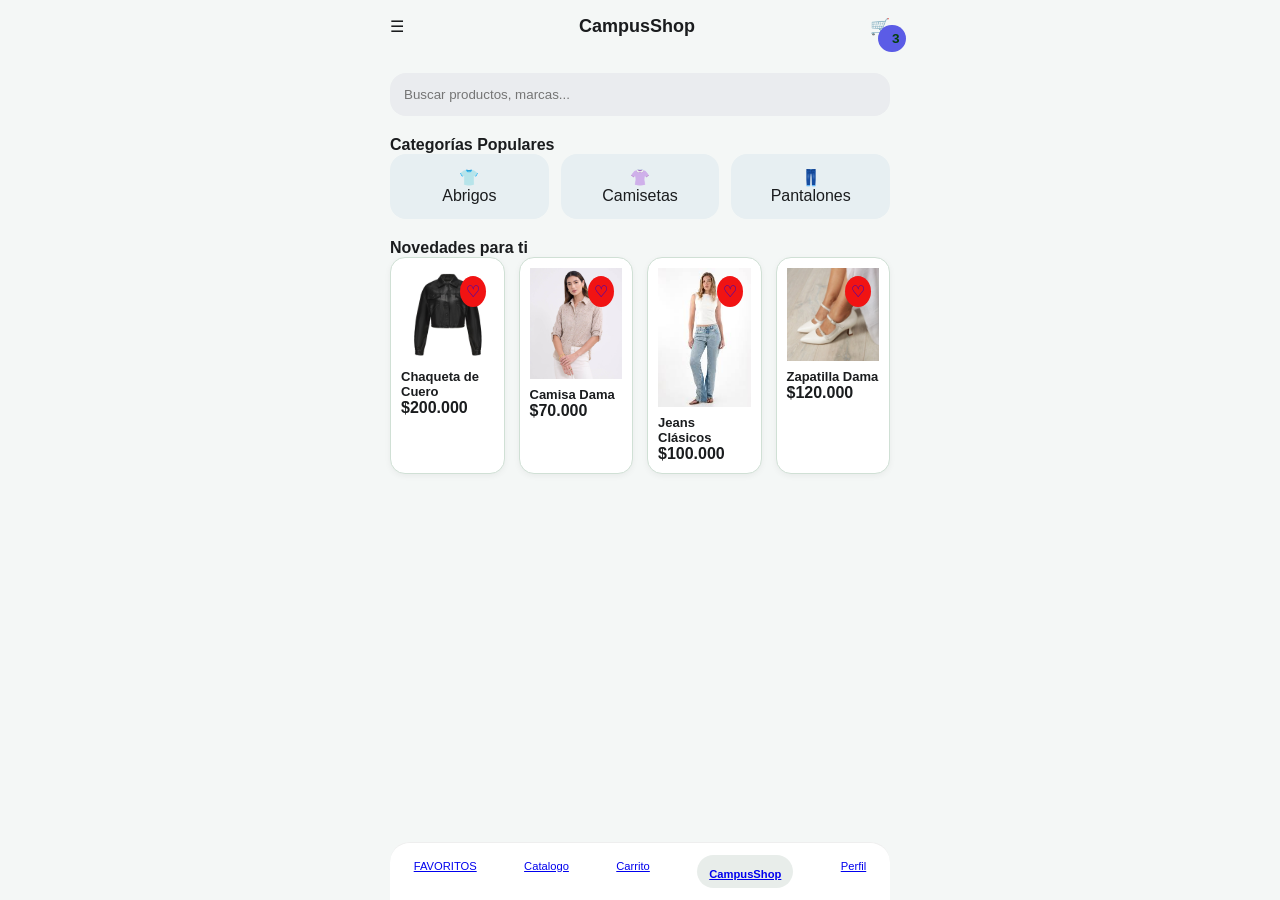
<file: index.html>
<!DOCTYPE html>
<html lang="es">
<head>
  <meta charset="UTF-8">
  <title>CampusShop</title>

  <link rel="stylesheet" href="css/base.css">
  <link rel="stylesheet" href="css/layout.css">
  <link rel="stylesheet" href="css/components.css">
  <link rel="stylesheet" href="css/responsive.css">
</head>

<body>

<header class="header">
  <div class="container nav">
    <span class="icon">☰</span>
    <h1 class="logo">CampusShop</h1>
    <span class="icon">🛒<small class="badge">3</small></span>
  </div>
</header>

<main class="container">

  <!-- BUSCADOR -->
  <section class="search">
    <input type="text" placeholder="Buscar productos, marcas...">
  </section>

  <!-- CATEGORÍAS -->
  <section class="categories">
    <h2>Categorías Populares</h2>

    <div class="categories-grid">
      <div class="category-card">
        <span>👕</span>
        <p>Abrigos</p>
      </div>

      <div class="category-card">
        <span>👚</span>
        <p>Camisetas</p>
      </div>

      <div class="category-card">
        <span>👖</span>
        <p>Pantalones</p>
      </div>
    </div>
  </section>

  <!-- PRODUCTOS -->
  <section class="products">
    <h2>Novedades para ti</h2>

    <div class="grid">

      <article class="card product">
        <a href="producto.html">
        <div class="img-container">
          <img src="img/chaqueta.jpeg" alt="Chaqueta de cuero">
          <span class="fav">♡</span>
        </div>
        </a>
        <h3>Chaqueta de Cuero</h3>
        <p class="price">$200.000</p>
      </article>

      <article class="card product">
         <a href="producto2.html">
        <div class="img-container">
          <img src="img/Camisa de Mujer.jpg" alt="Camisa Dama">
          <span class="fav">♡</span>
        </div>
        </a>
        <h3>Camisa Dama</h3>
        <p class="price">$70.000</p>
      </article>

      <article class="card product">
         <a href="producto3.html">
        <div class="img-container">
          <img src="img/JeanClasicoMujer.jpg" alt="Jean Clasico Dama">
          <span class="fav">♡</span>
        </div>
         </a>
        <h3>Jeans Clásicos</h3>
        <p class="price">$100.000</p>
      </article>

      <article class="card product">
        <a href="producto4.html">
        <div class="img-container">
          <img src="img/zapatoDama.jpg" alt="">
          <span class="fav">♡</span>
        
        </div>
        </a>

        <h3>Zapatilla Dama</h3>
        <p class="price">$120.000</p>
      </article>

    </div>
  </section>

</main>
<nav class="bottom-nav">
  <div class="bottom-nav__item">
      <i data-lucide="home"></i>
      <a href="Mis favoritos.html">
      <span>FAVORITOS</span>
      </a>
        </div>
        <div class="bottom-nav__item">
            <i data-lucide="layout-grid"></i>
            <a href="catalogo.html">
            <span>Catalogo</span>
            </a>
        </div>
        <div class="bottom-nav__item">
            <i data-lucide="shopping-cart"></i>
            <a href="carrito.html">
            <span>Carrito</span>
            </a>
        </div>
        <div class="bottom-nav__item bottom-nav__item--active">
            <i data-lucide="package"></i>
            <a href="index.html">
            <span>CampusShop</span>
            </a>
        </div>
        <div class="bottom-nav__item">
            <i data-lucide="user"></i>
            <a href="perfil.html">
            <span>Perfil</span>
            </a>
        </div>
    </nav>

    <script>lucide.createIcons();</script>

</body>
</html>
</file>
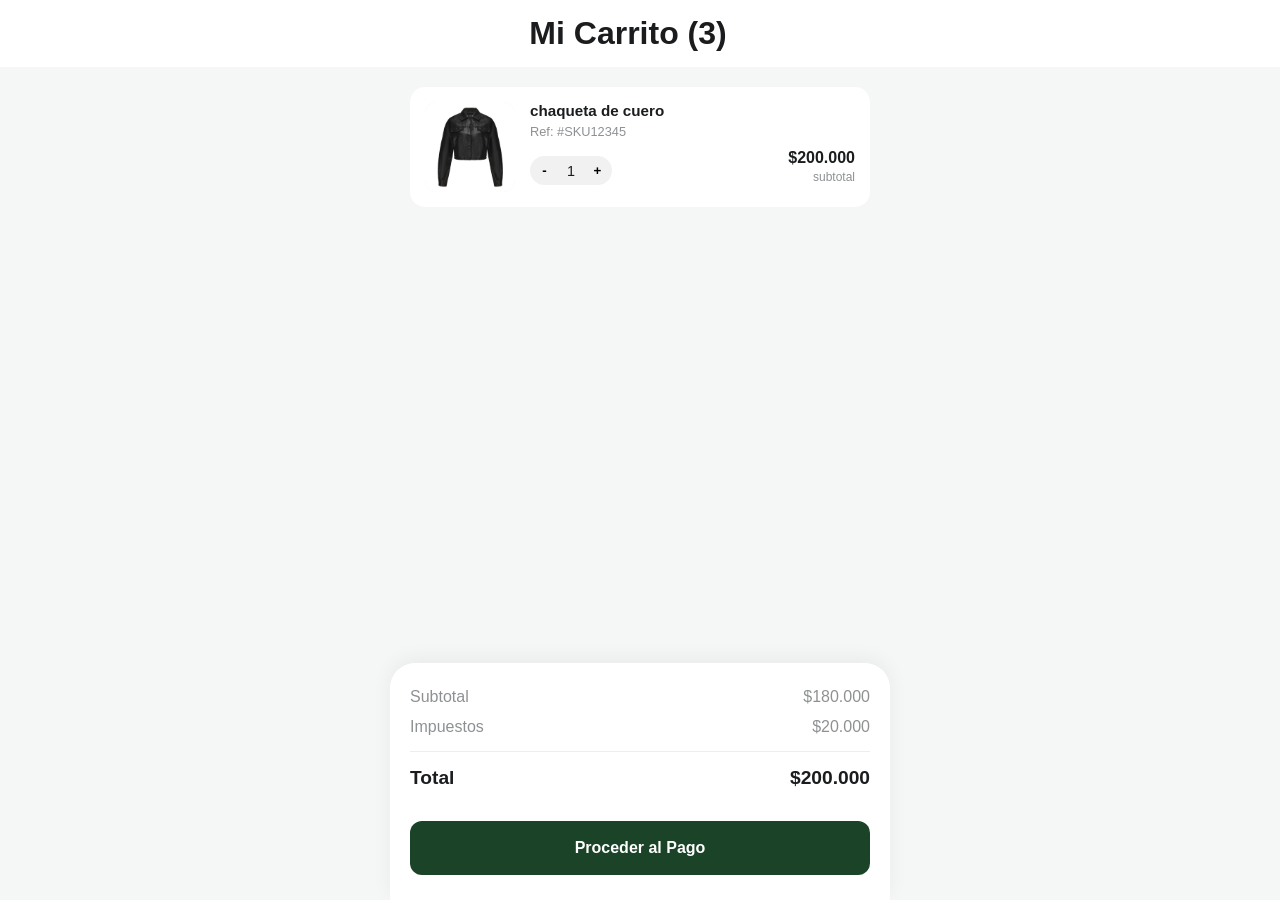
<file: carrito.html>
<!DOCTYPE html>
<html lang="es">
<head>
  <meta charset="UTF-8">
  <title>Carrito</title>

  <link rel="stylesheet" href="css/base.css">
  <link rel="stylesheet" href="css/layout.css">
  <link rel="stylesheet" href="css/components.css">
  <link rel="stylesheet" href="css/responsive.css">
</head>

<body>

    <header class="header-cart">
        <div class="header-cart__container">
            <i data-lucide="arrow-left" class="icon"></i>
            <h1 class="header-cart__title">Mi Carrito (3)</h1>
            <div style="width: 24px;"></div> </div>
    </header>

    <main class="cart-content">
        <article class="cart-item">
            <div class="cart-item__image-container">
                <img src="img/chaqueta.jpeg" alt="Chaqueta de cuero" class="cart-item__img">
            </div>
            <div class="cart-item__details">
                <div class="cart-item__header">
                    <h3 class="cart-item__name">chaqueta de cuero</h3>
                    <button class="btn--delete"><i data-lucide="trash-2"></i></button>
                </div>
                <p class="cart-item__ref">Ref: #SKU12345</p>
                <div class="cart-item__footer">
                    <div class="quantity-selector">
                        <button class="btn--qty">-</button>
                        <span class="qty-number">1</span>
                        <button class="btn--qty">+</button>
                    </div>
                    <div class="cart-item__price-info">
                        <span class="price-value">$200.000</span>
                        <span class="price-label">subtotal</span>
                    </div>
                </div>
            </div>
        </article>

        </main>

    <footer class="checkout-summary">
        <div class="summary-line">
            <span>Subtotal</span>
            <span class="summary-value">$180.000</span>
        </div>
        <div class="summary-line">
            <span>Impuestos</span>
            <span class="summary-value">$20.000</span>
        </div>
        <div class="summary-line summary-line--total">
            <span>Total</span>
            <span class="summary-value">$200.000</span>
        </div>
       <a href="checkout.html" class="btn-link">
        <button class="btn--checkout">Proceder al Pago</button>
        </a>
    </footer>
    
   

    <script>lucide.createIcons();</script>
</body>
</html>
<body>
</file>
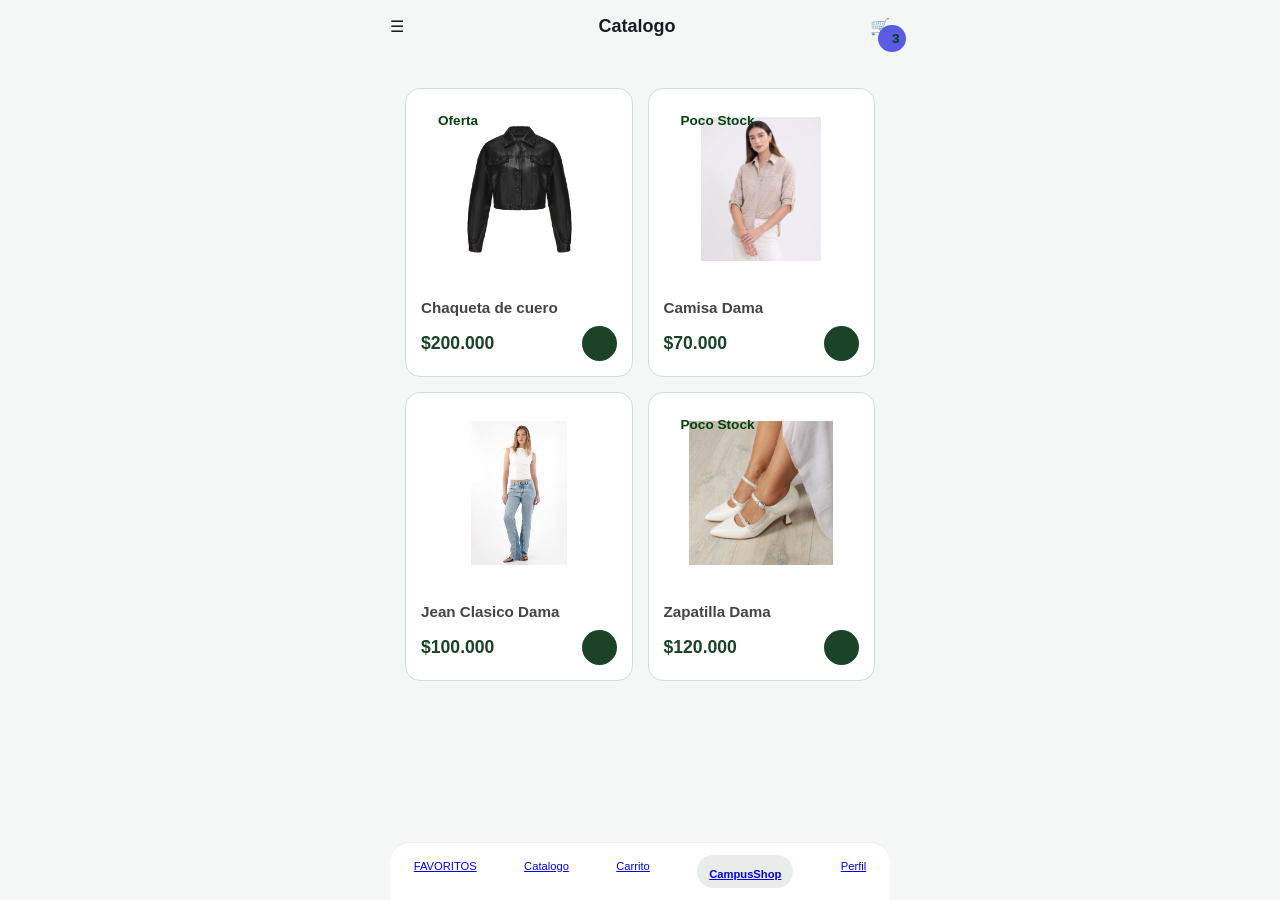
<file: catalogo.html>
<!DOCTYPE html>
<html lang="es">
<head>
  <meta charset="UTF-8">
  <title>Catalogo</title>

  <link rel="stylesheet" href="css/base.css">
  <link rel="stylesheet" href="css/layout.css">
  <link rel="stylesheet" href="css/components.css">
  <link rel="stylesheet" href="css/responsive.css">
</head>

<body>
<header class="header">
  <div class="container nav">
    <span class="icon">☰</span>
    <h1 class="logo">Catalogo</h1>
    <span class="icon">🛒<small class="badge">3</small></span>
  </div>
</header>
<main class="catalog">
         
    
        <div class="catalog__grid">
            
            <article class="card">
                 <a href="producto.html">
                <div class="card__image"> <img src="img/chaqueta.jpeg" alt="Chaqueta" class="card__img">
    
                   <span class="badge badge--offer">Oferta</span>
                
                </div>
                 </a>

          
               
                <div class="card__content">
                    <h3 class="card__title">Chaqueta de cuero</h3>
                    <div class="card__footer">
                        <span class="card__price">$200.000</span>
                        <button class="btn btn--cart"><i data-lucide="shopping-cart"></i></button>
                    </div>
                </div>
                
            </article>

            <article class="card">
                <a href="producto2.html">
                <div class="card__image card__image--peach"><img src="img/Camisa de Mujer.jpg" alt="Sudadera Clásica Verde" class="card__img">
    
                    <span class="badge badge--stock">Poco Stock</span>
                </div>
                </a>
                <div class="card__content">
                    
                    
                    <h3 class="card__title">Camisa Dama</h3>
                    
                    <div class="card__footer">
                        <span class="card__price">$70.000</span>
                        <button class="btn btn--cart"><i data-lucide="shopping-cart"></i></button>
                    </div>

                </div>
            </article>

            <article class="card">
                 <a href="producto3.html">
                <div class="card__image card__image--peach-light"><img src="img/JeanClasicoMujer.jpg" alt="Sudadera Clásica Verde" class="card__img"></div>
                 </a>
                <div class="card__content">
                    <h3 class="card__title">Jean Clasico Dama</h3>
                    <div class="card__footer">
                        <span class="card__price">$100.000</span>
                        <button class="btn btn--cart"><i data-lucide="shopping-cart"></i></button>
                    </div>
                </div>
            </article>

            <article class="card">
                <a href="producto4.html">
                <div class="card__image card__image--yellow-light"><img src="img/zapatoDama.jpg" alt="Sudadera Clásica Verde" class="card__img">
                    <span class="badge badge--stock">Poco Stock</span>
                </div>
                </a>
                <div class="card__content">
                    <h3 class="card__title">Zapatilla Dama</h3>
                    <div class="card__footer">
                        <span class="card__price">$120.000</span>
                        <button class="btn btn--cart"><i data-lucide="shopping-cart"></i></button>
                    </div>
                </div>
            </article>

            </div>
    </main>
    <nav class="bottom-nav">
        <div class="bottom-nav__item">
            <i data-lucide="home"></i>
            <a href="Mis favoritos.html">
            <span>FAVORITOS</span>
            </a>
            </div>
        <div class="bottom-nav__item">
            <i data-lucide="layout-grid"></i>
            <a href="catalogo.html">
            <span>Catalogo</span>
            </a>
        </div>
        <div class="bottom-nav__item">
            <i data-lucide="shopping-cart"></i>
            <a href="carrito.html">
            <span>Carrito</span>
            </a>
        </div>
        <div class="bottom-nav__item bottom-nav__item--active">
            <i data-lucide="package"></i>
            <a href="index.html">
            <span>CampusShop</span>
            </a>
        </div>
        <div class="bottom-nav__item">
            <i data-lucide="user"></i>
            <a href="perfil.html">
            <span>Perfil</span>
            </a>
        </div>
    </nav>

    <script>lucide.createIcons();</script>
    <script>
      lucide.createIcons();
    </script>
</body>
</html>
</file>
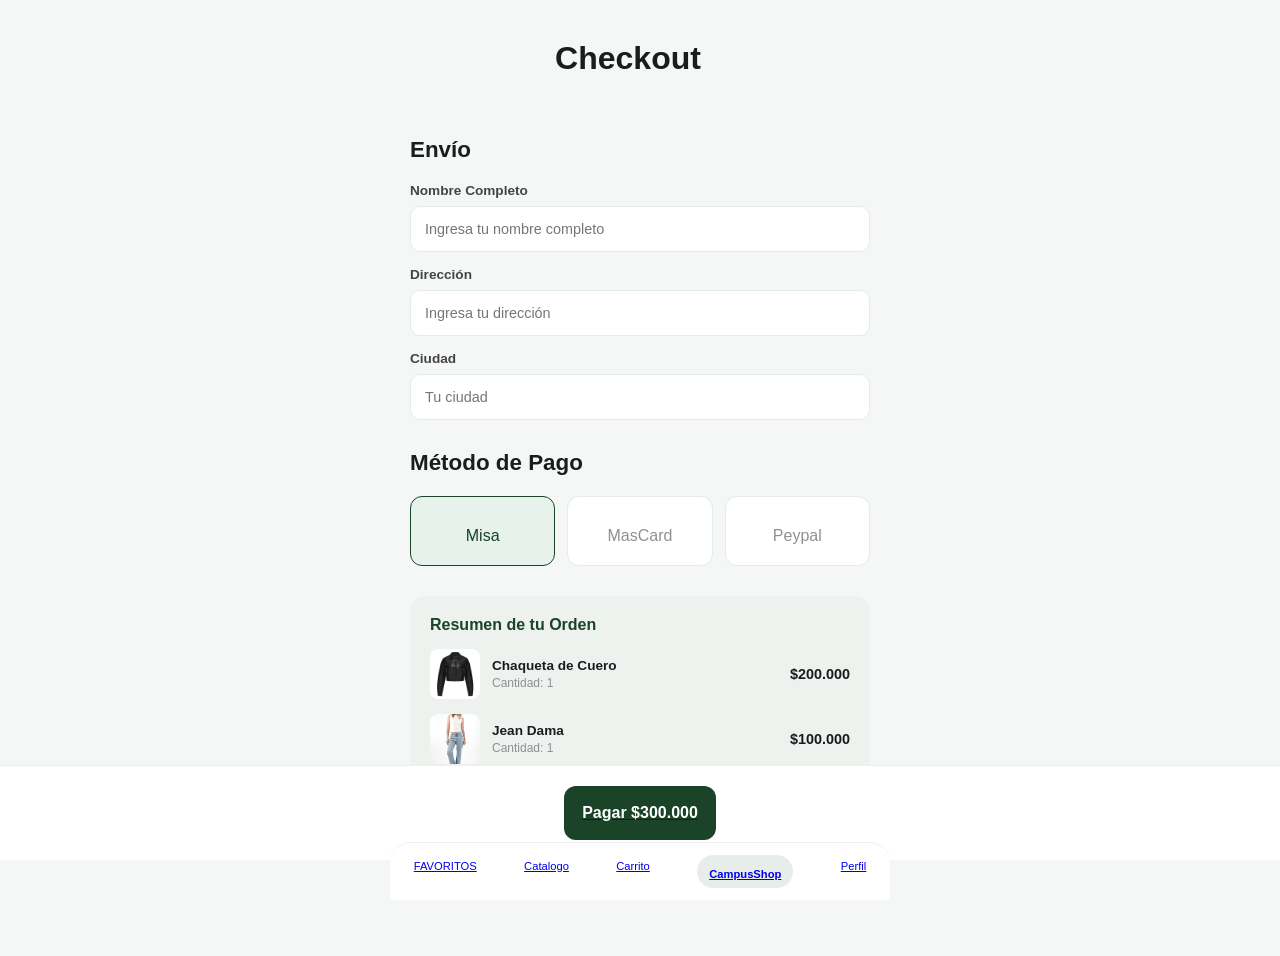
<file: checkout.html>
<!DOCTYPE html>
<html lang="es">
<head>
  <meta charset="UTF-8">
  <title>Checkout</title>

  <link rel="stylesheet" href="css/base.css">
  <link rel="stylesheet" href="css/layout.css">
  <link rel="stylesheet" href="css/components.css">
  <link rel="stylesheet" href="css/responsive.css">
</head>

<body>
<header class="header-simple">
        <div class="header-simple__container">
            <i data-lucide="arrow-left" class="icon"></i>
            <h1 class="header-simple__title">Checkout</h1>
            <div style="width: 24px;"></div>
        </div>
    </header>

    <main class="checkout-form">
        <section class="form-section">
            <h2 class="section-title">Envío</h2>
            <div class="form-group">
                <label>Nombre Completo</label>
                <input type="text" placeholder="Ingresa tu nombre completo" class="input-text">
            </div>
            <div class="form-group">
                <label>Dirección</label>
                <input type="text" placeholder="Ingresa tu dirección" class="input-text">
            </div>
            <div class="form-group">
                <label>Ciudad</label>
                <input type="text" placeholder="Tu ciudad" class="input-text">
            </div>
        </section>

        <section class="form-section">
            <h2 class="section-title">Método de Pago</h2>
            <div class="payment-methods">
                <div class="payment-card payment-card--active">
                    <i data-lucide="credit-card"></i>
                    <span>Misa</span>
                </div>
                <div class="payment-card">
                    <i data-lucide="credit-card"></i>
                    <span>MasCard</span>
                </div>
                <div class="payment-card">
                    <i data-lucide="wallet"></i>
                    <span>Peypal</span>
                </div>
            </div>
        </section>

        <section class="order-summary-box">
            <h3 class="order-summary-box__title">Resumen de tu Orden</h3>
            
            <div class="summary-item">
                <div class="summary-item__img-box">
                    <img src="img/chaqueta.jpeg" alt="Zapatillas">
                </div>
                <div class="summary-item__info">
                    <h4>Chaqueta de Cuero</h4>
                    <span>Cantidad: 1</span>
                </div>
                <span class="summary-item__price">$200.000</span>
            </div>

            <div class="summary-item">
                <div class="summary-item__img-box">
                    <img src="img/JeanClasicoMujer.jpg" alt="Auriculares">
                </div>
                <div class="summary-item__info">
                    <h4>Jean Dama</h4>
                    <span>Cantidad: 1</span>
                </div>
                <span class="summary-item__price">$100.000</span>
            </div>

            <div class="summary-total">
                <span>Total</span>
                <span>$300.000</span>
            </div>
        </section>
    </main>

    <footer class="footer-action">
      <a href="historial.html">
        <button class="btn-primary-full">Pagar $300.000</button>
        </a>
    </footer>
    <nav class="bottom-nav">
        <div class="bottom-nav__item">
            <i data-lucide="home"></i>
            <a href="Mis favoritos.html">
            <span>FAVORITOS</span>
            </a>
        </div>
        <div class="bottom-nav__item">
            <i data-lucide="layout-grid"></i>
            <a href="catalogo.html">
            <span>Catalogo</span>
            </a>
        </div>
        <div class="bottom-nav__item">
            <i data-lucide="shopping-cart"></i>
            <a href="carrito.html">
            <span>Carrito</span>
            </a>
        </div>
        <div class="bottom-nav__item bottom-nav__item--active">
            <i data-lucide="package"></i>
            <a href="index.html">
            <span>CampusShop</span>
            </a>
        </div>
        <div class="bottom-nav__item">
            <i data-lucide="user"></i>
            <a href="perfil.html">
            <span>Perfil</span>
            </a>
        </div>
    </nav>

    

    <script>lucide.createIcons();</script>
</body>
</html>
</file>
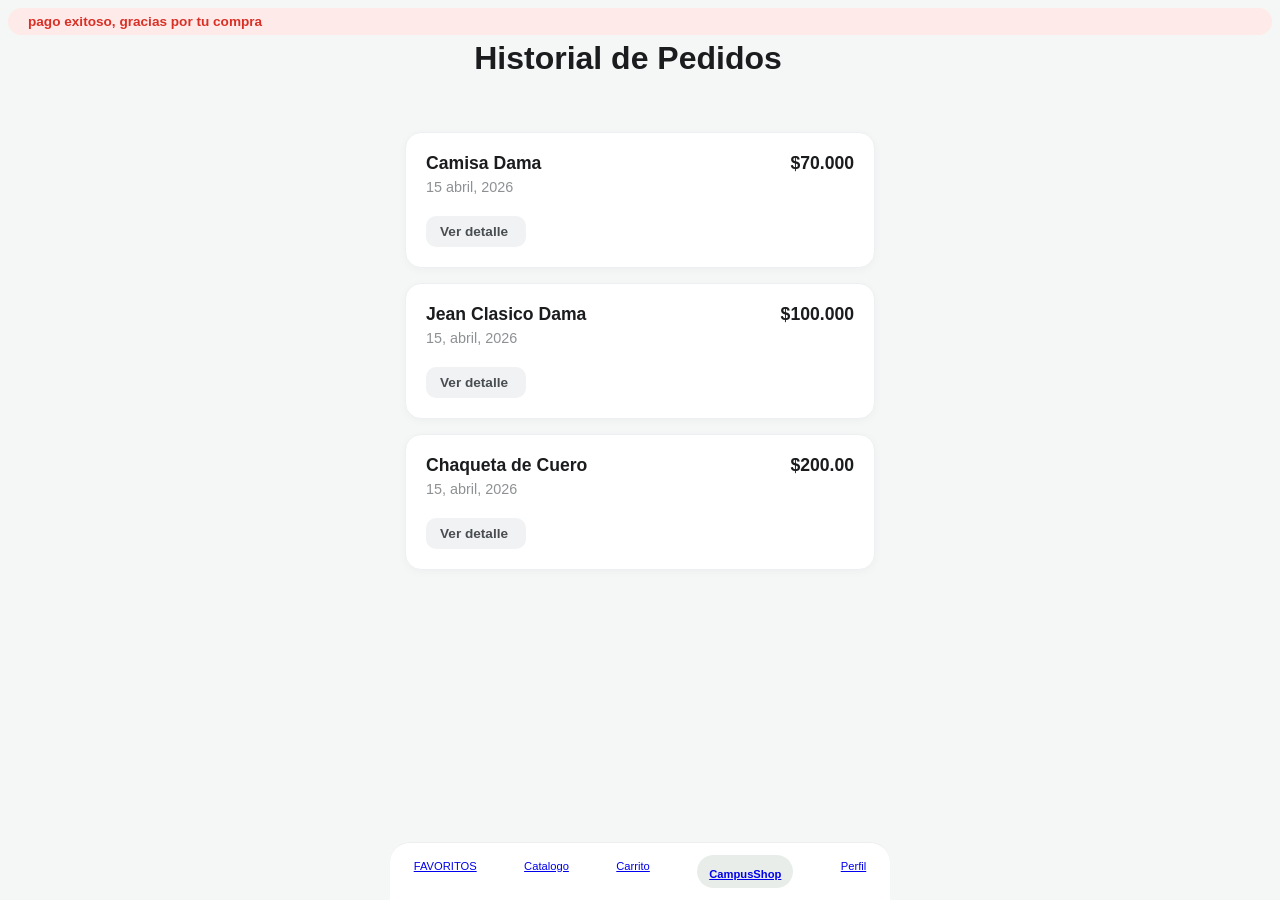
<file: historial.html>
<!DOCTYPE html>
<html lang="es">
<head>
  <meta charset="UTF-8">
  <title>Historial</title>

  <link rel="stylesheet" href="css/base.css">
  <link rel="stylesheet" href="css/layout.css">
  <link rel="stylesheet" href="css/components.css">
  <link rel="stylesheet" href="css/responsive.css">
</head>
<body>

    <header class="header-simple">
        <div class="header-simple__container">
            <i data-lucide="arrow-left" class="icon"></i>
            <h1 class="header-simple__title">Historial de Pedidos</h1>
            <div style="width: 24px;"></div>
        </div>
    </header>

    <main class="orders-list">
        <article class="order-card">
            <div class="order-card__main">
                <div class="order-card__info">
                    <h3 class="order-number">Camisa Dama</h3>
                    <span class="order-date">15 abril, 2026</span>
                </div>
                <span class="order-total">$70.000</span>
            </div>
            <div class="order-card__actions">
                <span class="badge badge--delivered">
                    <i data-lucide="check-circle"></i> Entregado
                </span>
                <button class="btn-detail">Ver detalle <i data-lucide="chevron-right"></i></button>
            </div>
        </article>

        <article class="order-card">
            <div class="order-card__main">
                <div class="order-card__info">
                    <h3 class="order-number">Jean Clasico Dama</h3>
                    <span class="order-date">15, abril, 2026</span>
                </div>
                <span class="order-total">$100.000</span>
            </div>
            <div class="order-card__actions">
                <span class="badge badge--shipping">
                    <i data-lucide="truck"></i> En camino
                </span>
                <button class="btn-detail">Ver detalle <i data-lucide="chevron-right"></i></button>
            </div>
        </article>

        <article class="order-card">
            <div class="order-card__main">
                <div class="order-card__info">
                    <h3 class="order-number">Chaqueta de Cuero</h3>
                    <span class="order-date">15, abril, 2026</span>
                </div>
                <span class="order-total">$200.00</span>
            </div>
            <div class="order-card__actions">
                <span class="badge badge--canceled">
                    <i data-lucide="x-circle"></i> pago exitoso, gracias por tu compra
                </span>
                <button class="btn-detail">Ver detalle <i data-lucide="chevron-right"></i></button>
            </div>
        </article>
    </main>

    <nav class="bottom-nav">
        <div class="bottom-nav__item">
            <i data-lucide="home"></i>
            <a href="Mis favoritos.html">
            <span>FAVORITOS</span>
            </a>
        </div>
        <div class="bottom-nav__item">
            <i data-lucide="layout-grid"></i>
            <a href="catalogo.html">
            <span>Catalogo</span>
            </a>
        </div>
        <div class="bottom-nav__item">
            <i data-lucide="shopping-cart"></i>
            <a href="carrito.html">
            <span>Carrito</span>
            </a>
        </div>
        <div class="bottom-nav__item bottom-nav__item--active">
            <i data-lucide="package"></i>
            <a href="index.html">
            <span>CampusShop</span>
            </a>
        </div>
        <div class="bottom-nav__item">
            <i data-lucide="user"></i>
            <a href="perfil.html">
            <span>Perfil</span>
            </a>
        </div>
    </nav>

    <script>lucide.createIcons();</script>
</body>
</html>
</file>
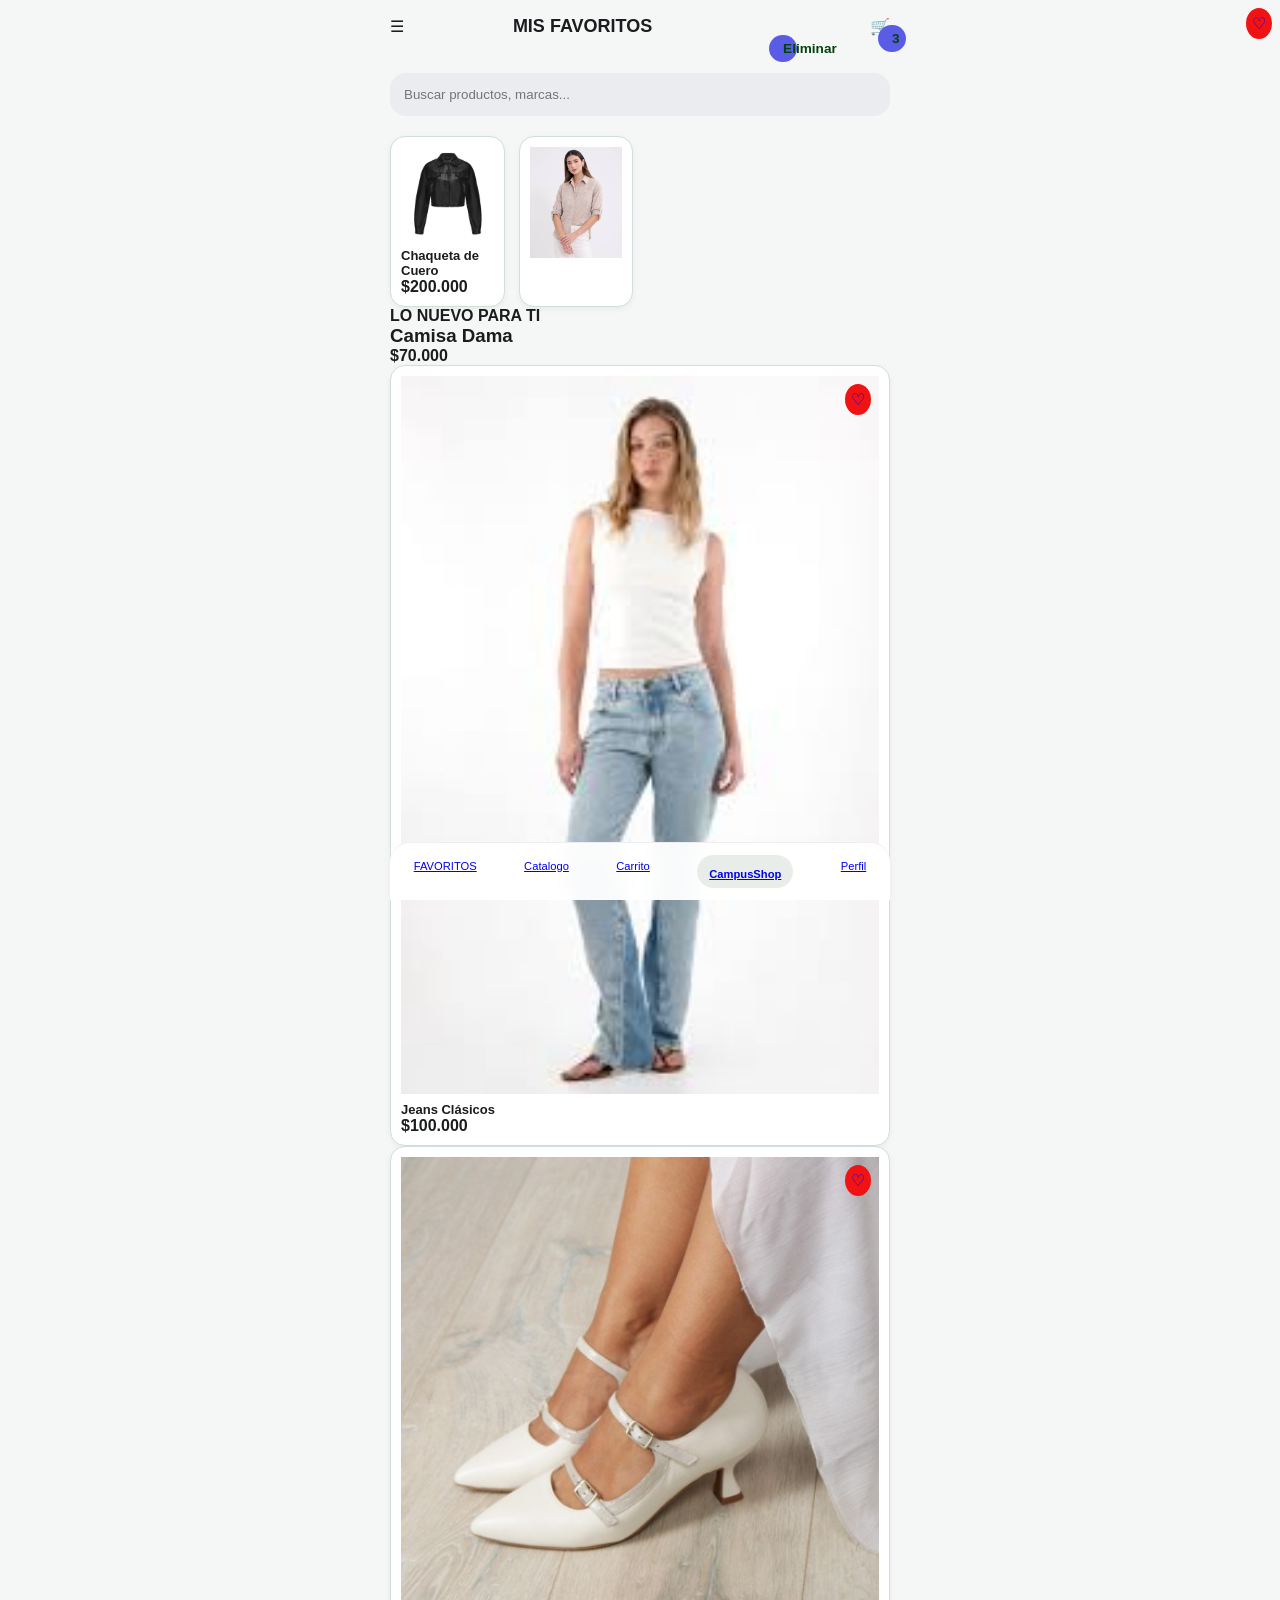
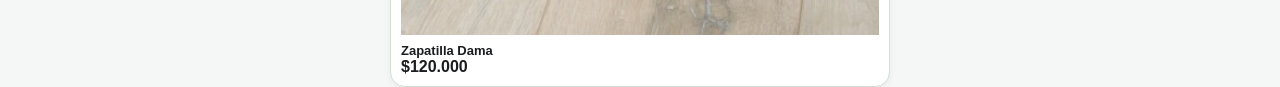
<file: Mis favoritos.html>
<!DOCTYPE html>
<html lang="es">
<head>
  <meta charset="UTF-8">
  <title>MIS FAVORITOS</title>

  <link rel="stylesheet" href="css/base.css">
  <link rel="stylesheet" href="css/layout.css">
  <link rel="stylesheet" href="css/components.css">
  <link rel="stylesheet" href="css/responsive.css">
</head>

<body>

<header class="header">
  <div class="container nav">
    <span class="icon">☰</span>
    <h1 class="logo">MIS FAVORITOS</h1>
    <!-- <span class="badge">x</small></span> -->
    <span class="icon"><small class="badge">Eliminar</small></span>

    <span class="icon">🛒<small class="badge">3</small></span>

  </div>
</header>

<main class="container">

  <!-- BUSCADOR -->
  <section class="search">
    <input type="text" placeholder="Buscar productos, marcas...">

  </section>
  <!-- <div class="categories-grid">
    <div class="category-card">
      <span>👕</span>
      <p>Abrigos</p>
    </div> -->



  <!-- CATEGORÍAS -->
  <!-- <section class="categories">
    <h2>MIS FAVORITOS</h2>

    
      <div class="category-card">
        <span>👚</span>
        <p>Camisetas</p>
      </div>

      <div class="category-card">
        <span>👖</span>
        <p>Pantalones</p>
      </div>
    </div>
  </section> --> 

  <!-- PRODUCTOS -->
  <section class="products">
    

    <div class="grid">

      <article class="card product">
        <a href="producto.html">
        <div class="img-container">
          <img src="img/chaqueta.jpeg" alt="Chaqueta de cuero">
         
        </div>
        </a>
        <h3>Chaqueta de Cuero</h3>
        <p class="price">$200.000</p>
      </article>
      

      <article class="card product">
         <a href="producto2.html">
       
          <img src="img/Camisa de Mujer.jpg" alt="Camisa Dama">
          <span class="fav">♡</span>
        </div>
        </a>
       </article><h2>LO NUEVO PARA TI</h2>
        <h3>Camisa Dama</h3>
        <p class="price">$70.000</p>
      

      <article class="card product">
         <a href="producto3.html">
        <div class="img-container">
          <img src="img/JeanClasicoMujer.jpg" alt="Jean Clasico Dama">
          <span class="fav">♡</span>
        </div>
         </a>
        <h3>Jeans Clásicos</h3>
        <p class="price">$100.000</p>
      </article>

      <article class="card product">
        <a href="producto4.html">
        <div class="img-container">
          <img src="img/zapatoDama.jpg" alt="">
          <span class="fav">♡</span>
        
        </div>
        </a>

        <h3>Zapatilla Dama</h3>
        <p class="price">$120.000</p>
      </article>

    </div>
  </section>

</main>
 <nav class="bottom-nav">
        <div class="bottom-nav__item">
            <i data-lucide="home"></i>
            <a href="Mis favoritos.html">
            <span>FAVORITOS</span>
            </a>
        </div>
        <div class="bottom-nav__item">
            <i data-lucide="layout-grid"></i>
            <a href="catalogo.html">
            <span>Catalogo</span>
            </a>
        </div>
        <div class="bottom-nav__item">
            <i data-lucide="shopping-cart"></i>
            <a href="carrito.html">
            <span>Carrito</span>
            </a>
        </div>
        <div class="bottom-nav__item bottom-nav__item--active">
            <i data-lucide="package"></i>
            <a href="index.html">
            <span>CampusShop</span>
            </a>
        </div>
        <div class="bottom-nav__item">
            <i data-lucide="user"></i>
            <a href="perfil.html">
            <span>Perfil</span>
            </a>
        </div>
    </nav>

    <script>lucide.createIcons();</script>

</body>
</html>
</file>
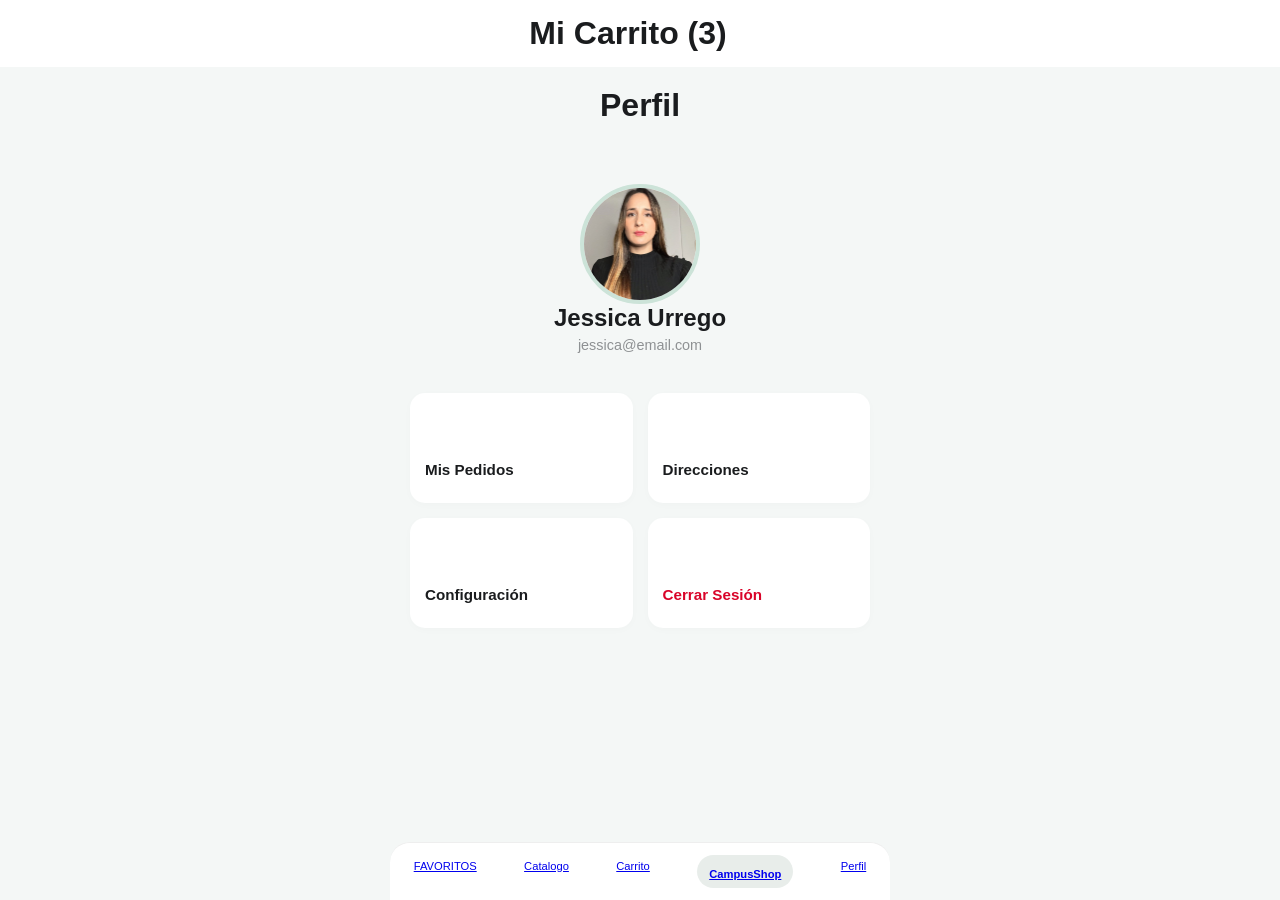
<file: perfil.html>
<!DOCTYPE html>
<html lang="es">
<head>
  <meta charset="UTF-8">
  <title>Perfil</title>

  <link rel="stylesheet" href="css/base.css">
  <link rel="stylesheet" href="css/layout.css">
  <link rel="stylesheet" href="css/components.css">
  <link rel="stylesheet" href="css/responsive.css">
</head>

<body>

    <header class="header-cart">
        <div class="header-cart__container">
            <i data-lucide="arrow-left" class="icon"></i>
            <h1 class="header-cart__title">Mi Carrito (3)</h1>
            <div style="width: 24px;"></div> </div>
    </header>
    <body>

    <header class="header-simple">
        <h1 class="header-simple__title">Perfil</h1>
    </header>

    <main class="profile-container">
        <section class="profile-header">
            <div class="profile-header__avatar">
                <img src="img/cliente.jpg" alt=""><i data-lucide="user" class="avatar-icon"></i>
            </div>
            <h2 class="profile-header__name">Jessica Urrego</h2>
            <p class="profile-header__email">jessica@email.com</p>
        </section>

        <section class="profile-menu">
            <div class="menu-card">
                <i data-lucide="package" class="menu-card__icon icon--green"></i>
                <span class="menu-card__label">Mis Pedidos</span>
            </div>
            <div class="menu-card">
                <i data-lucide="map-pin" class="menu-card__icon icon--green"></i>
                <span class="menu-card__label">Direcciones</span>
            </div>
            <div class="menu-card">
                <i data-lucide="settings" class="menu-card__icon icon--green"></i>
                <span class="menu-card__label">Configuración</span>
            </div>
            <div class="menu-card">
                <i data-lucide="log-out" class="menu-card__icon icon--red"></i>
                <span class="menu-card__label text--red">Cerrar Sesión</span>
            </div>
        </section>
    </main>

    <nav class="bottom-nav">
        <div class="bottom-nav__item">
            <i data-lucide="home"></i>
            <a href="Mis favoritos.html">
            <span>FAVORITOS</span>
            </a>
        </div>
        <div class="bottom-nav__item">
            <i data-lucide="layout-grid"></i>
            <a href="catalogo.html">
            <span>Catalogo</span>
            </a>
        </div>
        <div class="bottom-nav__item">
            <i data-lucide="shopping-cart"></i>
            <a href="carrito.html">
            <span>Carrito</span>
            </a>
        </div>
        <div class="bottom-nav__item bottom-nav__item--active">
            <i data-lucide="package"></i>
            <a href="index.html">
            <span>CampusShop</span>
            </a>
        </div>
        <div class="bottom-nav__item">
            <i data-lucide="user"></i>
            <a href="perfil.html">
            <span>Perfil</span>
            </a>
        </div>
    </nav>

    
    <script>lucide.createIcons();</script>
</body>
</html>
</file>
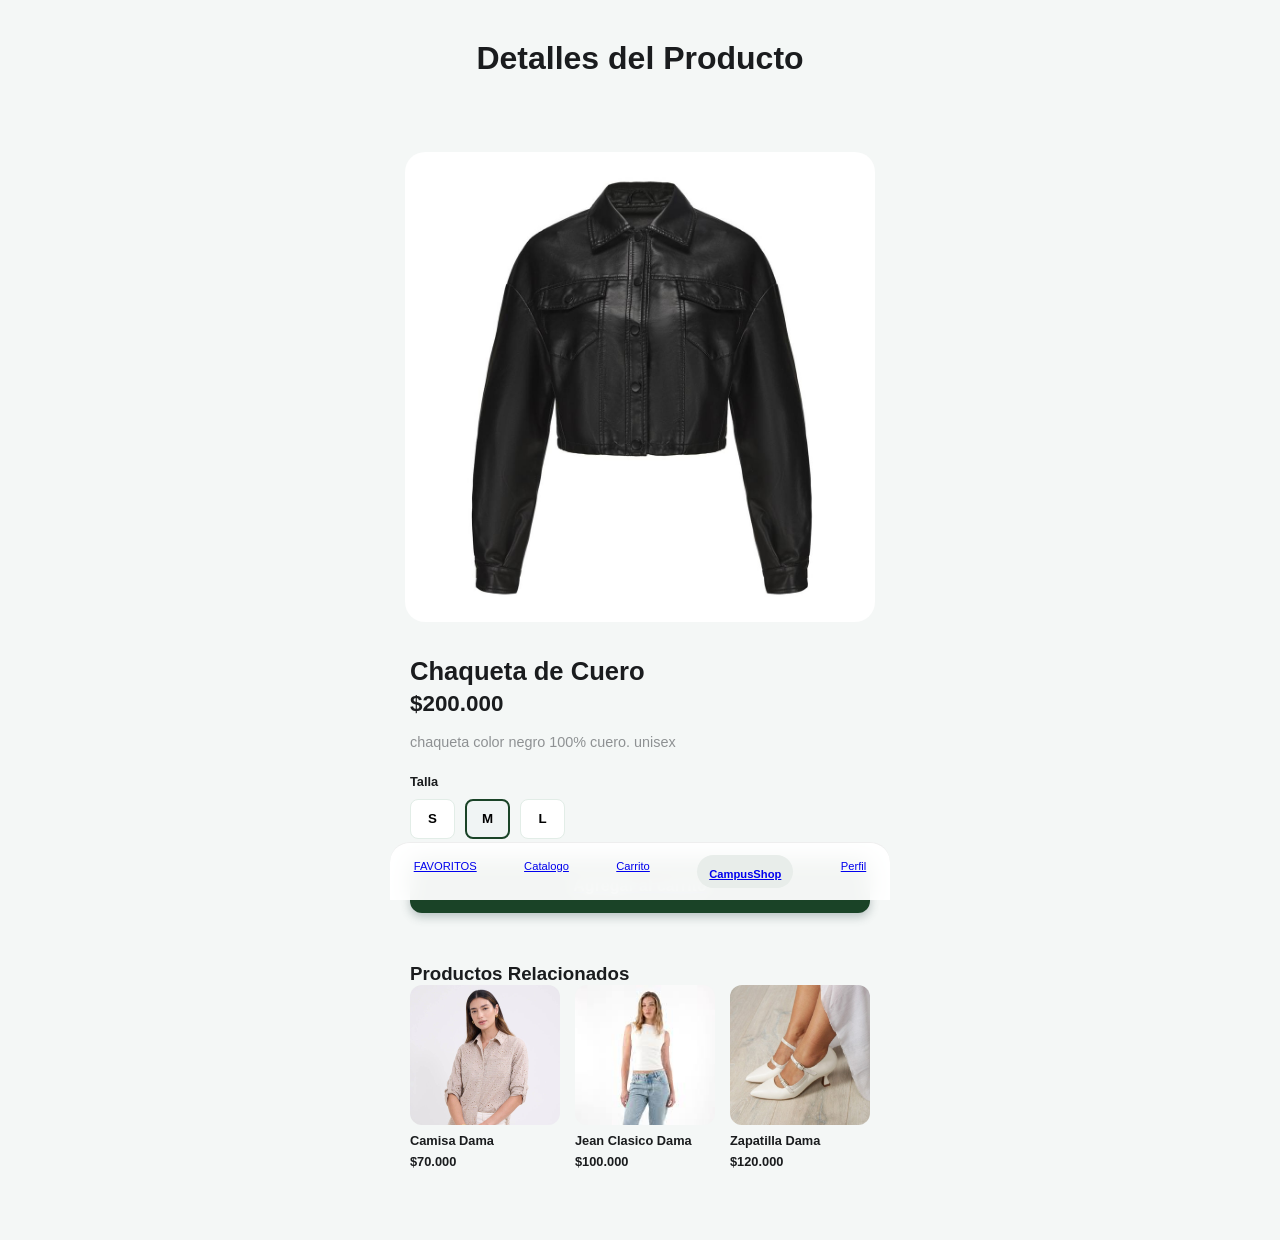
<file: producto.html>
<!DOCTYPE html>
<html lang="es">
<head>
  <meta charset="UTF-8">
  <title>Producto-Camisa</title>

  <link rel="stylesheet" href="css/base.css">
  <link rel="stylesheet" href="css/layout.css">
  <link rel="stylesheet" href="css/components.css">
  <link rel="stylesheet" href="css/responsive.css">
</head>
<body>

    <header class="header-simple">
        <div class="header-simple__container">
            <i data-lucide="arrow-left" class="icon"></i>
            <h1 class="header-simple__title">Detalles del Producto</h1>
            <i data-lucide="shopping-cart" class="icon"></i>
        </div>
    </header>

    <main class="product-detail">
        <section class="product-gallery">
            <div class="product-gallery__main">
                <img src="img/chaqueta.jpeg" alt="Chaqueta de Cuero Classica">
            </div>
        </section>

        <section class="product-info">
            <h2 class="product-info__title">Chaqueta de Cuero</h2>
            <span class="product-info__price">$200.000</span>
            <p class="product-info__description">
                chaqueta color negro 100% cuero. unisex
            </p>

            <div class="size-selector">
                <span class="size-selector__label">Talla</span>
                <div class="size-selector__options">
                    <button class="btn-size">S</button>
                    <button class="btn-size btn-size--active">M</button>
                    <button class="btn-size">L</button>
                </div>
            </div>
             <a href="carrito.html">
            <button class="btn-primary-full btn--add-to-cart">Agregar al carrito</button>
             </a>
        </section>

        <section class="related-products">
            <h3 class="related-products__title">Productos Relacionados</h3>
            <div class="related-products__grid">
                <div class="mini-card">
                    <div class="mini-card__img"><img src="img/Camisa de Mujer.jpg" alt=""></div>
                    <h4> Camisa Dama</h4>
                    <span>$70.000</span>
                </div>
                <div class="mini-card">
                    <div class="mini-card__img"><img src="img/JeanClasicoMujer.jpg" alt=""></div>
                    <h4>Jean Clasico Dama</h4>
                    <span>$100.000</span>
                </div>
                <div class="mini-card">
                    <div class="mini-card__img"><img src="img/zapatoDama.jpg" alt=""></div>
                    <h4>Zapatilla Dama</h4>
                    <span>$120.000</span>
                </div>
            </div>
        </section>
    </main>
    <nav class="bottom-nav">
        <div class="bottom-nav__item">
            <i data-lucide="home"></i>
            <a href="Mis favoritos.html">
            <span>FAVORITOS</span>
            </a>
        </div>
        <div class="bottom-nav__item">
            <i data-lucide="layout-grid"></i>
            <a href="catalogo.html">
            <span>Catalogo</span>
            </a>
        </div>
        <div class="bottom-nav__item">
            <i data-lucide="shopping-cart"></i>
            <a href="carrito.html">
            <span>Carrito</span>
            </a>
        </div>
        <div class="bottom-nav__item bottom-nav__item--active">
            <i data-lucide="package"></i>
            <a href="index.html">
            <span>CampusShop</span>
            </a>
        </div>
        <div class="bottom-nav__item">
            <i data-lucide="user"></i>
            <a href="perfil.html">
            <span>Perfil</span>
            </a>
        </div>
    </nav>

    

    <script>lucide.createIcons();</script>
</body>
</html>
</file>
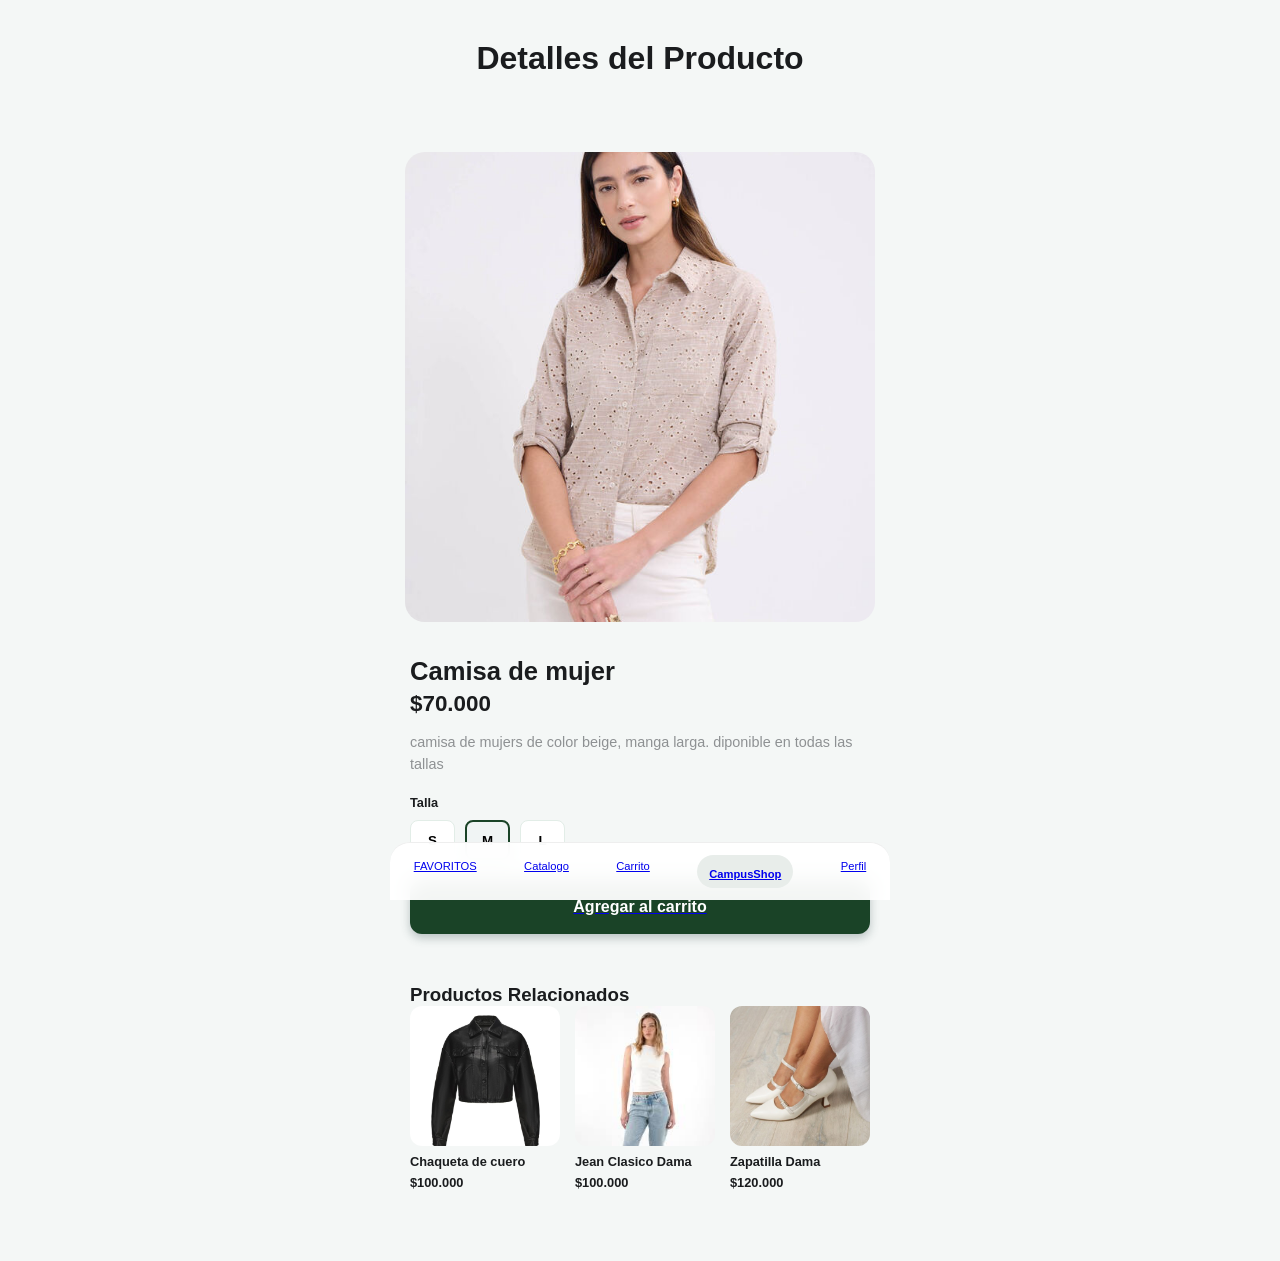
<file: producto2.html>
<!DOCTYPE html>
<html lang="es">
<head>
  <meta charset="UTF-8">
  <title>Producto</title>

  <link rel="stylesheet" href="css/base.css">
  <link rel="stylesheet" href="css/layout.css">
  <link rel="stylesheet" href="css/components.css">
  <link rel="stylesheet" href="css/responsive.css">
</head>
<body>

    <header class="header-simple">
        <div class="header-simple__container">
            <i data-lucide="arrow-left" class="icon"></i>
            <h1 class="header-simple__title">Detalles del Producto</h1>
            <i data-lucide="shopping-cart" class="icon"></i>
        </div>
    </header>

    <main class="product-detail">
        <section class="product-gallery">
            <div class="product-gallery__main">
                <img src="img/Camisa de Mujer.jpg" alt="Chaqueta de Cuero Classica">
            </div>
        </section>

        <section class="product-info">
            <h2 class="product-info__title">Camisa de mujer</h2>
            <span class="product-info__price">$70.000</span>
            <p class="product-info__description">
                camisa de mujers de color beige, manga larga. diponible en todas las tallas
            </p>

            <div class="size-selector">
                <span class="size-selector__label">Talla</span>
                <div class="size-selector__options">
                    <button class="btn-size">S</button>
                    <button class="btn-size btn-size--active">M</button>
                    <button class="btn-size">L</button>
                </div>
            </div>
             <a href="carrito.html">
            <button class="btn-primary-full btn--add-to-cart">Agregar al carrito</button>
             </a>
        </section>

        <section class="related-products">
            <h3 class="related-products__title">Productos Relacionados</h3>
            <div class="related-products__grid">
                <div class="mini-card">
                    <div class="mini-card__img"><img src="img/chaqueta.jpeg" alt=""></div>
                    <h4> Chaqueta de cuero</h4>
                    <span>$100.000</span>
                </div>
                <div class="mini-card">
                    <div class="mini-card__img"><img src="img/JeanClasicoMujer.jpg" alt=""></div>
                    <h4>Jean Clasico Dama</h4>
                    <span>$100.000</span>
                </div>
                <div class="mini-card">
                    <div class="mini-card__img"><img src="img/zapatoDama.jpg" alt=""></div>
                    <h4>Zapatilla Dama</h4>
                    <span>$120.000</span>
                </div>
            </div>
        </section>
    </main>
    <nav class="bottom-nav">
        <div class="bottom-nav__item">
            <i data-lucide="home"></i>
            <a href="Mis favoritos.html">
            <span>FAVORITOS</span>
            </a>
        </div>
        <div class="bottom-nav__item">
            <i data-lucide="layout-grid"></i>
            <a href="catalogo.html">
            <span>Catalogo</span>
            </a>
        </div>
        <div class="bottom-nav__item">
            <i data-lucide="shopping-cart"></i>
            <a href="carrito.html">
            <span>Carrito</span>
            </a>
        </div>
        <div class="bottom-nav__item bottom-nav__item--active">
            <i data-lucide="package"></i>
            <a href="index.html">
            <span>CampusShop</span>
            </a>
        </div>
        <div class="bottom-nav__item">
            <i data-lucide="user"></i>
            <a href="perfil.html">
            <span>Perfil</span>
            </a>
        </div>
    </nav>

    

    <script>lucide.createIcons();</script>
</body>
</html>
</file>
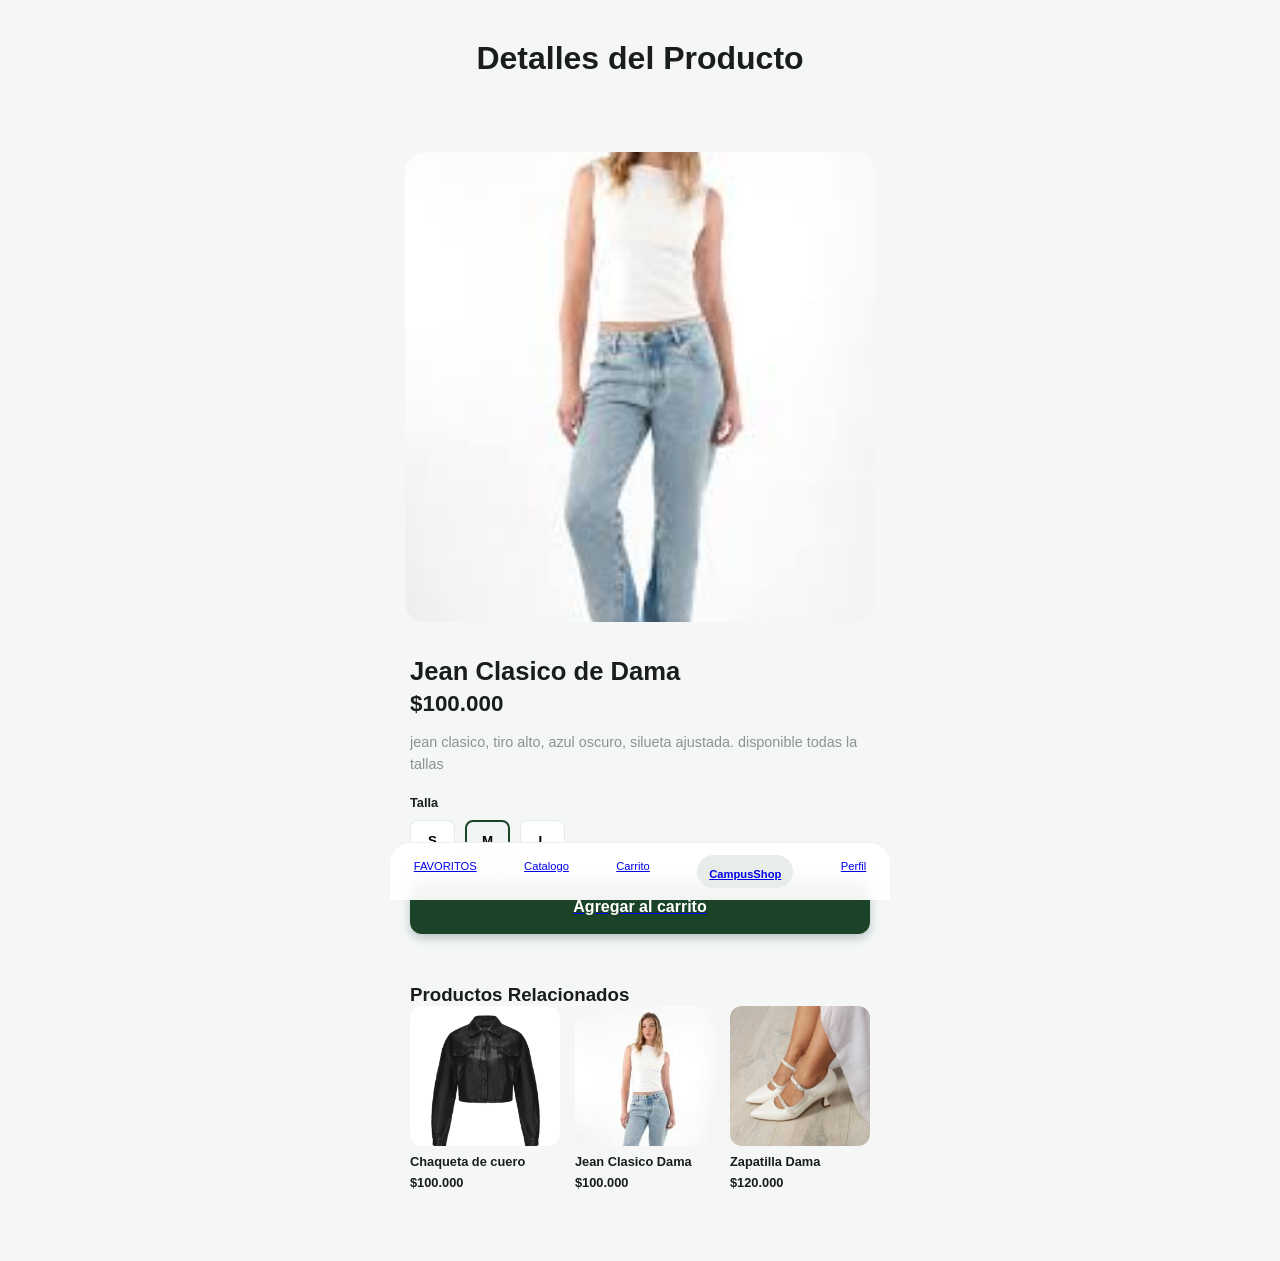
<file: producto3.html>
<!DOCTYPE html>
<html lang="es">
<head>
  <meta charset="UTF-8">
  <title>Product-jean</title>

  <link rel="stylesheet" href="css/base.css">
  <link rel="stylesheet" href="css/layout.css">
  <link rel="stylesheet" href="css/components.css">
  <link rel="stylesheet" href="css/responsive.css">
</head>
<body>

    <header class="header-simple">
        <div class="header-simple__container">
            <i data-lucide="arrow-left" class="icon"></i>
            <h1 class="header-simple__title">Detalles del Producto</h1>
            <i data-lucide="shopping-cart" class="icon"></i>
        </div>
    </header>

    <main class="product-detail">
        <section class="product-gallery">
            <div class="product-gallery__main">
                <img src="img/JeanClasicoMujer.jpg" alt="Chaqueta de Cuero Classica">
            </div>
        </section>

        <section class="product-info">
            <h2 class="product-info__title">Jean Clasico de Dama</h2>
            <span class="product-info__price">$100.000</span>
            <p class="product-info__description">
               jean clasico, tiro alto, azul oscuro, silueta ajustada. disponible todas la tallas
            </p>

            <div class="size-selector">
                <span class="size-selector__label">Talla</span>
                <div class="size-selector__options">
                    <button class="btn-size">S</button>
                    <button class="btn-size btn-size--active">M</button>
                    <button class="btn-size">L</button>
                </div>
            </div>
             <a href="carrito.html">
            <button class="btn-primary-full btn--add-to-cart">Agregar al carrito</button>
             </a>
        </section>

        <section class="related-products">
            <h3 class="related-products__title">Productos Relacionados</h3>
            <div class="related-products__grid">
                <div class="mini-card">
                    <div class="mini-card__img"><img src="img/chaqueta.jpeg" alt=""></div>
                    <h4> Chaqueta de cuero</h4>
                    <span>$100.000</span>
                </div>
                <div class="mini-card">
                    <div class="mini-card__img"><img src="img/JeanClasicoMujer.jpg" alt=""></div>
                    <h4>Jean Clasico Dama</h4>
                    <span>$100.000</span>
                </div>
                <div class="mini-card">
                    <div class="mini-card__img"><img src="img/zapatoDama.jpg" alt=""></div>
                    <h4>Zapatilla Dama</h4>
                    <span>$120.000</span>
                </div>
            </div>
        </section>
    </main>
    <nav class="bottom-nav">
        <div class="bottom-nav__item">
            <i data-lucide="home"></i>
            <a href="Mis favoritos.html">
            <span>FAVORITOS</span>
            </a>
        </div>
        <div class="bottom-nav__item">
            <i data-lucide="layout-grid"></i>
            <a href="catalogo.html">
            <span>Catalogo</span>
            </a>
        </div>
        <div class="bottom-nav__item">
            <i data-lucide="shopping-cart"></i>
            <a href="carrito.html">
            <span>Carrito</span>
            </a>
        </div>
        <div class="bottom-nav__item bottom-nav__item--active">
            <i data-lucide="package"></i>
            <a href="index.html">
            <span>CampusShop</span>
            </a>
        </div>
        <div class="bottom-nav__item">
            <i data-lucide="user"></i>
            <a href="perfil.html">
            <span>Perfil</span>
            </a>
        </div>
    </nav>

    

    <script>lucide.createIcons();</script>
</body>
</html>
</file>
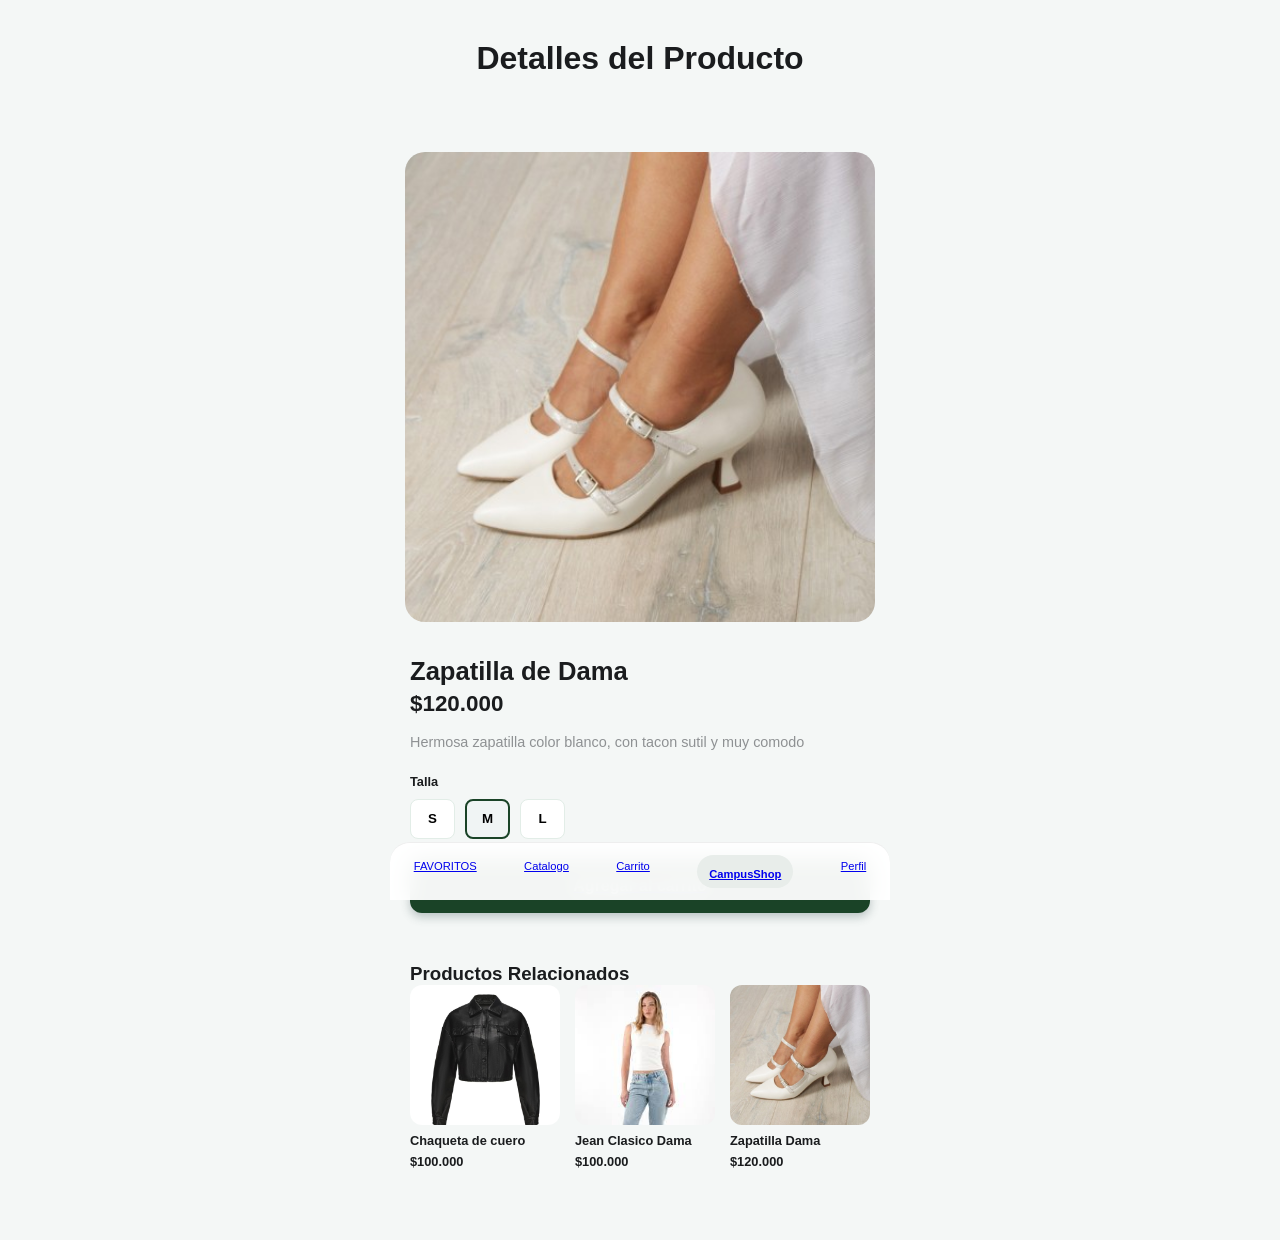
<file: producto4.html>
<!DOCTYPE html>
<html lang="es">
<head>
  <meta charset="UTF-8">
  <title>Product-Zapatilla</title>

  <link rel="stylesheet" href="css/base.css">
  <link rel="stylesheet" href="css/layout.css">
  <link rel="stylesheet" href="css/components.css">
  <link rel="stylesheet" href="css/responsive.css">
</head>
<body>

    <header class="header-simple">
        <div class="header-simple__container">
            <i data-lucide="arrow-left" class="icon"></i>
            <h1 class="header-simple__title">Detalles del Producto</h1>
            <i data-lucide="shopping-cart" class="icon"></i>
        </div>
    </header>

    <main class="product-detail">
        <section class="product-gallery">
            <div class="product-gallery__main">
                <img src="img/zapatoDama.jpg" alt="Chaqueta de Cuero Classica">
            </div>
        </section>

        <section class="product-info">
            <h2 class="product-info__title">Zapatilla de Dama</h2>
            <span class="product-info__price">$120.000</span>
            <p class="product-info__description">
               Hermosa zapatilla color blanco, con tacon sutil y muy comodo
            </p>

            <div class="size-selector">
                <span class="size-selector__label">Talla</span>
                <div class="size-selector__options">
                    <button class="btn-size">S</button>
                    <button class="btn-size btn-size--active">M</button>
                    <button class="btn-size">L</button>
                </div>
            </div>
             <a href="carrito.html">
            <button class="btn-primary-full btn--add-to-cart">Agregar al carrito</button>
             </a>
        </section>

        <section class="related-products">
            <h3 class="related-products__title">Productos Relacionados</h3>
            <div class="related-products__grid">
                <div class="mini-card">
                    <div class="mini-card__img"><img src="img/chaqueta.jpeg" alt=""></div>
                    <h4> Chaqueta de cuero</h4>
                    <span>$100.000</span>
                </div>
                <div class="mini-card">
                    <div class="mini-card__img"><img src="img/JeanClasicoMujer.jpg" alt=""></div>
                    <h4>Jean Clasico Dama</h4>
                    <span>$100.000</span>
                </div>
                <div class="mini-card">
                    <div class="mini-card__img"><img src="img/zapatoDama.jpg" alt=""></div>
                    <h4>Zapatilla Dama</h4>
                    <span>$120.000</span>
                </div>
            </div>
        </section>
    </main>
    <nav class="bottom-nav">
        <div class="bottom-nav__item">
            <i data-lucide="home"></i>
            <a href="Mis favoritos.html">
            <span>FAVORITOS</span>
            </a>
        </div>
        <div class="bottom-nav__item">
            <i data-lucide="layout-grid"></i>
            <a href="catalogo.html">
            <span>Catalogo</span>
            </a>
        </div>
        <div class="bottom-nav__item">
            <i data-lucide="shopping-cart"></i>
            <a href="carrito.html">
            <span>Carrito</span>
            </a>
        </div>
        <div class="bottom-nav__item bottom-nav__item--active">
            <i data-lucide="package"></i>
            <a href="index.html">
            <span>CampusShop</span>
            </a>
        </div>
        <div class="bottom-nav__item">
            <i data-lucide="user"></i>
            <a href="perfil.html">
            <span>Perfil</span>
            </a>
        </div>
    </nav>

    

    <script>lucide.createIcons();</script>
</body>
</html>
</file>
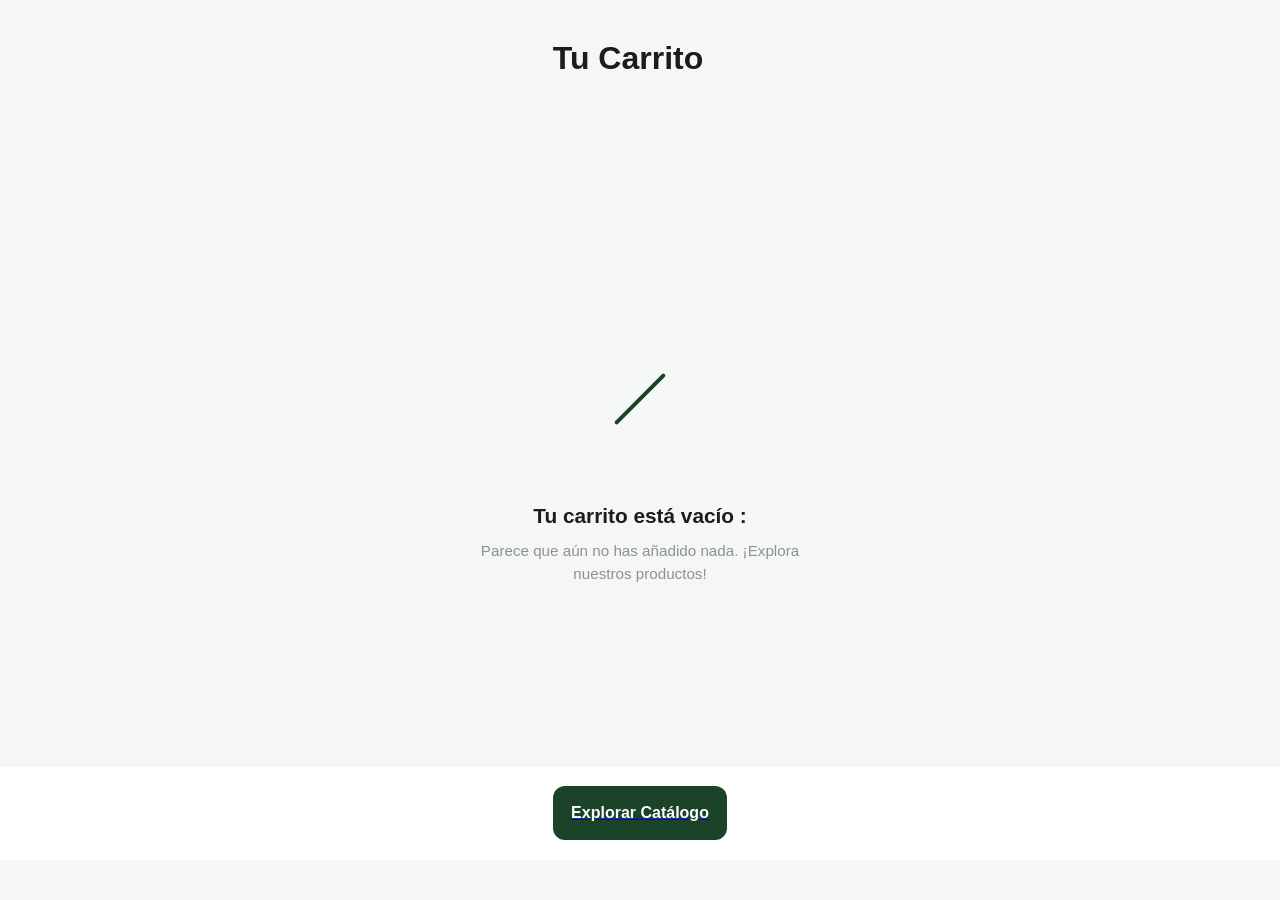
<file: vacio.html>
<!DOCTYPE html>
<html lang="es">
<head>
  <meta charset="UTF-8">
  <title>Vacio</title>

  <link rel="stylesheet" href="css/base.css">
  <link rel="stylesheet" href="css/layout.css">
  <link rel="stylesheet" href="css/components.css">
  <link rel="stylesheet" href="css/responsive.css">
</head>
<body>

    <header class="header-simple">
        <div class="header-simple__container">
            <i data-lucide="arrow-left" class="icon"></i>
            <h1 class="header-simple__title">Tu Carrito</h1>
            <div style="width: 24px;"></div>
        </div>
    </header>

    <main class="empty-state">
        <div class="empty-state__content">
            <div class="empty-state__icon-container">
                <i data-lucide="shopping-cart" class="icon-cart-off"></i>
                <div class="icon-slash"></div>
            </div>

            <h2 class="empty-state__title">Tu carrito está vacío :</h2>
            <p class="empty-state__text">
                Parece que aún no has añadido nada. ¡Explora nuestros productos!
            </p>
        </div>
    </main>

    <footer class="footer-action">
         <a href="catalogo.html">
        <button class="btn-primary-full">Explorar Catálogo</button>
         </a>
    </footer>

    <script>lucide.createIcons();</script>
</body>
</html>
</file>
<file: css/base.css>
/* INDEX */
/* RESET */
* {
  margin: 0;
  padding: 0;
  box-sizing: border-box;
}

/* VARIABLES */
:root {
  --primary: #5b5ce6;
  --bg: #f5f6f8;
  --text: #1f2937;
  --text-light: #6b7280;

  --radius-md: 16px;

  --shadow-sm: 0 2px 6px rgba(0,0,0,0.05);
}

/* TIPOGRAFÍA */
body {
  font-family: 'Inter', sans-serif;
  background: var(--bg);
  color: var(--text);
}

/* ELEMENTOS BASE */
h2 {
  font-size: 16px;
}

img {
  width: 100%;
  display: block;
}


:root {
    --bg-light: #f9f9f9;
    --white: #ffffff;
    --primary-dark: #1a4327;
    --text-main: #333333;
    --text-muted: #999999;
    --red-delete: #e63946;
    --gray-bg: #f1f1f1;
}

body {
    font-family: 'Inter', sans-serif;
    background-color: var(--bg-light);
    color: var(--text-main);
    margin: 0;
}
:root {
    --bg-light: #f8fcf9;
    --white: #ffffff;
    --primary-green: #1a4327;
    --text-main: #111;
    --text-muted: #666;
    --border-color: #e2ede7;
    --input-bg: #fff;
}

body {
    font-family: 'Inter', sans-serif;
    background-color: var(--bg-light);
    color: var(--text-main);
    margin: 0;
}
:root {
    --bg-light: #f7f9f8;
    --white: #ffffff;
    --primary-green: #1a4327;
    --accent-red: #d90429;
    --text-main: #111;
    --text-muted: #7d8481;
    --avatar-bg: #f5d5b9;
}

body {
    font-family: 'Inter', sans-serif;
    background-color: var(--bg-light);
    margin: 0;
    color: var(--text-main);
}
:root {
    --bg-light: #f4f7f6;
    --white: #ffffff;
    --text-main: #1a1c1e;
    --text-muted: #8e9193;
    --primary-green: #1a4327;
    /* Colores de estados */
    --status-green: #dcf5e7;
    --status-green-text: #1b874b;
    --status-yellow: #fff4d8;
    --status-yellow-text: #b38600;
    --status-red: #ffeaea;
    --status-red-text: #d93025;
}
</file>
<file: css/layout.css>
.container {
  width: 50%;
  max-width: 500px;
  margin: auto;
}

/* HEADER */
.header {
  padding: 16px 0;
}

.nav {
  display: flex;
  justify-content: space-between;
  align-items: center;
  
}

/* GRID GENERAL */
.grid {
  display: grid;
  grid-template-columns: repeat(2, 1fr);
  gap: 14px;
}

/* SECCIONES */
section {
  margin-top: 20px;
}
.header__container {
    display: flex;
    justify-content: space-between;
    align-items: center;
    padding: 20px;
    max-width: 600px;
    margin: 0 auto;
}

.filters__container {
    display: flex;
    gap: 10px;
    padding: 10px 20px;
    max-width: 500px;
    margin: 0 auto;
}

.catalog {
    padding: 20px;
    max-width: 500px;
    margin: 0 auto;
}

.catalog__grid {
    display: grid;
    grid-template-columns: 1fr 1fr; /* 2 columnas iguales */
    gap: 15px;
    padding: 15px;
    max-width: 500px; /* Limita el ancho para que parezca celular en PC */
    margin: 0 auto;   /* Centra todo */
}
.header-cart {
    background: var(--white);
    padding: 15px;
    position: sticky;
    top: 0;
    z-index: 10;
}

.header-cart__container {
    display: flex;
    justify-content: space-between;
    align-items: center;
    max-width: 500px;
    margin: 0 auto;
}

.cart-content {
    padding: 20px;
    max-width: 500px;
    margin: 0 auto;
    padding-bottom: 220px; /* Espacio para el footer fijo */
}

.checkout-summary {
    position: fixed;
    bottom: 0;
    width: 100%;
    background: var(--white);
    padding: 25px 20px;
    border-radius: 25px 25px 0 0;
    box-shadow: 0 -5px 20px rgba(0,0,0,0.05);
}
.header-simple__container {
    display: flex;
    justify-content: space-between;
    padding: 20px;
    align-items: center;
}

.checkout-form {
    padding: 0 20px 120px; /* Espacio inferior para el botón */
    max-width: 500px;
    margin: 0 auto;
}

.form-section {
    margin-bottom: 30px;
}

.footer-action {
    position: fixed;
    bottom: 0;
    width: 100%;
    background: var(--white);
    padding: 20px;
    border-top: 1px solid #eee;
}
.header-simple {
    text-align: center;
    padding: 20px;
    background: transparent;
}

.profile-container {
    padding: 20px;
    max-width: 500px;
    margin: 0 auto 100px; /* Margen para no tapar con la nav */
}

.profile-menu {
    display: grid;
    grid-template-columns: 1fr 1fr;
    gap: 15px;
    margin-top: 40px;
}

.bottom-nav {
    position: fixed;
    bottom: 0;
    width: 100%;
    background: var(--white);
    display: flex;
    justify-content: space-around;
    padding: 12px 0;
    border-top: 1px solid #eee;
}
.product-detail {
    max-width: 500px;
    margin: 0 auto;
    padding-bottom: 40px;
}

.product-gallery {
    padding: 15px;
}

.product-info {
    padding: 0 20px;
}

.related-products {
    padding: 20px;
    margin-top: 30px;
}
.empty-state {
    height: 70vh; /* Centrado vertical aproximado */
    display: flex;
    align-items: center;
    justify-content: center;
    padding: 20px;
    text-align: center;
}

.empty-state__content {
    max-width: 320px;
}
/* finalizar compra siempre queda a la vista aunque haga scroll */
.footer-action {
    position: fixed;
    bottom:calc(40px + 0px);
    width: 100%;
    padding: 20px;
    background: var(--white);
    border-top: 1px solid #eee;
    box-sizing: border-box;
}
.orders-list {
    padding: 15px;
    max-width: 500px;
    margin: 0 auto 80px;
}
</file>
<file: css/components.css>
/* LOGO */
.logo {
  font-size: 18px;
  font-weight: 600;
}

/* ICONOS */
.icon {
  position: relative;
}

.badge {
  position: relative;
  top: 6px;
  right: 8px;
  background: var(--primary);
  color: white;
  border-radius: 50%;
  font-size: 5px;
  padding: 1px 1px;
}

/* BUSCADOR */
.search input {
  width: 100%;
  padding: 14px;
  border-radius: var(--radius-md);
  border: none;
  background: #eaecef;
}

/* CATEGORÍAS */
.categories-grid {
  display: flex;
  gap: 12px;
}

.category-card {
  flex: 1;
  background: #e7eff2;
  border-radius: var(--radius-md);
  padding: 14px;
  text-align: center;
}

/* PRODUCT CARD */
.product {
  background: white;
  border-radius: var(--radius-md);
  padding: 10px;
  box-shadow: var(--shadow-sm);
  transition: 0.2s;
}

.product:hover {
  transform: translateY(-4px);
}

.img-container {
  position: relative;
}

.fav {
  position: absolute;
  top: 8px;
  right: 8px;
  background: rgb(241, 19, 19);
  border-radius: 50%;
  padding: 6px;

}

.product h3 {
  font-size: 13px;
  margin-top: 8px;
}

.price {
  font-weight: 600;
}
/* Header */
.header__title {
    font-size: 1.2rem;
    color: var(--primary-green);
    font-weight: 600;
}

/* Botones */
.btn {
    border: none;
    cursor: pointer;
    display: flex;
    align-items: center;
    justify-content: center;
}

.btn--filter {
    background: #edf5f0;
    color: var(--primary-green);
    padding: 8px 16px;
    border-radius: 20px;
    font-size: 0.9rem;
    gap: 5px;
}

.btn--active {
    background: var(--primary-green);
    color: var(--white);
}

.btn--cart {
    background: var(--primary-green);
    color: white;
    width: 35px;
    height: 35px;
    border-radius: 50%;
}

.btn--cart svg {
    width: 18px;
}

/* Cards */
.card {
    background: var(--white);
    border: 1px solid #d0e0d5;
    border-radius: 15px;
    overflow: hidden;
    display: flex;
    flex-direction: column;
}
/* IMAGENES DE CATALOGO */

.card__image {
    height: 180px;
    background-color:white;
    margin: 10px;
    border-radius: 10px;
    position: relative;
    display: flex;
    align-items: center;
    justify-content: center;height: 180px;
    background-color: white; /* Fondo por defecto si no carga la imagen */
    margin: 10px;
    border-radius: 10px;
   
    
    /* ¡IMPORTANTE! */
    overflow: hidden; /* Esto hace que la imagen respete los bordes redondeados del div */
}

/* Nueva regla para la imagen misma */
.card__img {
    width: 100%;       /* Ocupa todo el ancho del contenedor */
    height: 80%;      /* Ocupa todo el alto del contenedor */

    /* ¡MUY IMPORTANTE! */
    object-fit: contain; /* Ajusta la imagen para llenar el espacio sin estirarse. 
                          Puede recortar un poco los lados si la proporción es distinta. */
    
    object-position:center; /* Centra la imagen dentro del recorte */
  

}

/* Colores de prueba para las imágenes */
.card__image--dark { background-color: #263238; }
.card__image--peach { background-color: white; }
.card__image--peach-light { background-color: white; }
.card__image--yellow-light { background-color: white; }

.card__content {
    padding: 10px 15px 15px;
}

.card__title {
    font-size: 0.95rem;
    margin-bottom: 10px;
    color: #444;
}

.card__footer {
    display: flex;
    justify-content: space-between;
    align-items: center;
}

.card__price {
    font-weight: 600;
    font-size: 1.1rem;
    color: var(--primary-green);
}

/* Badges */
.badge {
    position: absolute;
    top: 8px;
    left: 8px;
    padding: 4px 10px;
    border-radius: 20px;
    font-size: 0.7rem;
    color: rgb(4, 65, 12);
    font-weight: bold;
}

.badge--offer { background-color: var(--badge-offer); }
.badge--stock { background-color: var(--badge-stock); }
/* Card de Producto */
.cart-item {
    background: var(--white);
    border-radius: 15px;
    padding: 15px;
    display: flex;
    gap: 15px;
    margin-bottom: 15px;
}

.cart-item__image-container {
    width: 90px;
    height: 90px;
    background: var(--gray-bg);
    border-radius: 12px;
    overflow: hidden;
}

.cart-item__img {
    width: 100%;
    height: 100%;
    object-fit: contain;
}

.cart-item__details {
    flex: 1;
}

.cart-item__header {
    display: flex;
    justify-content: space-between;
}

.cart-item__name {
    font-size: 0.95rem;
    font-weight: 600;
    max-width: 80%;
}

.cart-item__ref {
    color: var(--text-muted);
    font-size: 0.8rem;
    margin: 5px 0 10px;
}

/* Selectores y Botones */
.quantity-selector {
    display: flex;
    align-items: center;
    background: var(--gray-bg);
    border-radius: 20px;
    padding: 2px;
}

.btn--qty {
    border: none;
    background: none;
    width: 25px;
    height: 25px;
    font-weight: bold;
    cursor: pointer;
}

.qty-number {
    padding: 0 10px;
    font-size: 0.9rem;
}

.btn--delete {
    background: none;
    border: none;
    color: var(--red-delete);
    cursor: pointer;
}

.btn--delete svg { width: 18px; }

/* Precios */
.cart-item__footer {
    display: flex;
    justify-content: space-between;
    align-items: flex-end;
}

.cart-item__price-info {
    text-align: right;
}

.price-value {
    display: block;
    font-weight: 700;
}

.price-label {
    font-size: 0.75rem;
    color: var(--text-muted);
}

/* Footer Summary */
.summary-line {
    display: flex;
    justify-content: space-between;
    margin-bottom: 12px;
    color: var(--text-muted);
}

.summary-line--total {
    color: var(--text-main);
    font-weight: 700;
    font-size: 1.2rem;
    margin-top: 15px;
    border-top: 1px solid #eee;
    padding-top: 15px;
}

.btn--checkout {
    width: 100%;
    background: var(--primary-dark);
    color: var(--white);
    border: none;
    padding: 18px;
    border-radius: 12px;
    font-weight: 600;
    font-size: 1rem;
    margin-top: 20px;
    cursor: pointer;
}
/* Títulos */
.section-title {
    font-size: 1.4rem;
    margin-bottom: 20px;
}

/* Inputs */
.form-group {
    margin-bottom: 15px;
}

.form-group label {
    display: block;
    font-size: 0.85rem;
    font-weight: 600;
    margin-bottom: 8px;
    color: #444;
}

.input-text {
    width: 100%;
    padding: 14px;
    border: 1.5px solid var(--border-color);
    border-radius: 10px;
    font-size: 0.9rem;
}

/* Tarjetas de Pago */
.payment-methods {
    display: grid;
    grid-template-columns: repeat(3, 1fr);
    gap: 12px;
}

.payment-card {
    background: var(--white);
    border: 1.5px solid var(--border-color);
    border-radius: 12px;
    padding: 20px 10px;
    display: flex;
    flex-direction: column;
    align-items: center;
    gap: 10px;
    color: var(--text-muted);
    cursor: pointer;
}

.payment-card--active {
    background: #e6f2eb;
    border-color: var(--primary-green);
    color: var(--primary-green);
}

/* Recuadro de Resumen */
.order-summary-box {
    background: #edf2ef;
    border-radius: 15px;
    padding: 20px;
}

.order-summary-box__title {
    color: var(--primary-green);
    margin-bottom: 15px;
    font-size: 1rem;
}

.summary-item {
    display: flex;
    align-items: center;
    gap: 12px;
    margin-bottom: 15px;
}

.summary-item__img-box {
    width: 50px;
    height: 50px;
    border-radius: 8px;
    overflow: hidden;
}

.summary-item__img-box img {
    width: 100%; height: 100%; object-fit: cover;
}

.summary-item__info h4 { font-size: 0.85rem; margin: 0; }
.summary-item__info span { font-size: 0.75rem; color: var(--text-muted); }

.summary-item__price {
    margin-left: auto;
    font-weight: 600;
    font-size: 0.9rem;
}

.summary-total {
    border-top: 1px solid #ccd6d0;
    margin-top: 15px;
    padding-top: 15px;
    display: flex;
    justify-content: space-between;
    font-weight: 700;
    color: var(--primary-green);
    font-size: 1.1rem;
}

/* Botón (REUTILIZADO del anterior) */
.btn-primary-full {
    width: 100%;
    max-width: 460px;
    margin: 0 auto;
    display: block;
    background: var(--primary-green);
    color: white;
    border: none;
    padding: 16px;
    border-radius: 12px;
    font-weight: 600;
    font-size: 1rem;
}
/* Sección Avatar */
.profile-header {
    text-align: center;
}
/* foto de perfil */
.profile-header__avatar {
    width: 120px;
    height: 120px;
    background-color: var(--avatar-bg);
    border: 4px solid #cce3d8;
    border-radius: 50%;
    margin: 0 auto ;
    display: flex;
    align-items: center;
    justify-content: center;
    overflow: hidden;
    
}
.avatar-img {
    width: 100%;            /* La imagen ocupa todo el ancho del círculo */
    height: 100%;           /* La imagen ocupa todo el alto del círculo */
    object-fit: cover;      /* ¡MUY IMPORTANTE! Evita que la cara se vea estirada */
    display: block;
}
.avatar-icon {
    width: 60px;
    height: 60px;
    color: #fff6ed;
}

.profile-header__name {
    font-size: 1.5rem;
    font-weight: 700;
    margin-bottom: 5px;
}

.profile-header__email {
    color: var(--text-muted);
    font-size: 0.9rem;
}

/* Tarjetas de Menú */
.menu-card {
    background: var(--white);
    padding: 25px 15px;
    border-radius: 15px;
    display: flex;
    flex-direction: column;
    gap: 15px;
    box-shadow: 0 2px 8px rgba(0,0,0,0.02);
}

.menu-card__icon {
    width: 28px;
    height: 28px;
}

.icon--green { color: var(--primary-green); }
.icon--red { color: var(--accent-red); }

.menu-card__label {
    font-weight: 600;
    font-size: 0.95rem;
}

.text--red { color: var(--accent-red); }

/* Barra de Navegación */
.bottom-nav__item {
    display: flex;
    flex-direction: column;
    align-items: center;
    gap: 5px;
    color: var(--text-muted);
    font-size: 0.7rem;
    cursor: pointer;
}

.bottom-nav__item svg { width: 22px; }

.bottom-nav__item--active {
    color: var(--primary-green);
    font-weight: 700;
}
/* Galería */
.product-gallery__main {
    width: 100%;
    aspect-ratio: 1/1;
    background: #f0f0f0;
    border-radius: 20px;
    overflow: hidden;
}
.product-gallery__main img {
    width: 100%; height: 100%; object-fit: cover;
}

/* Info */
.product-info__title { font-size: 1.6rem; margin: 15px 0 5px; font-weight: 700; }
.product-info__price { font-size: 1.4rem; font-weight: 700; display: block; margin-bottom: 15px; }
.product-info__description { font-size: 0.9rem; color: var(--text-muted); line-height: 1.5; }

/* Selector Tallas */
.size-selector { margin: 20px 0; }
.size-selector__label { display: block; font-size: 0.8rem; font-weight: 600; margin-bottom: 10px; }
.size-selector__options { display: flex; gap: 10px; }

.btn-size {
    width: 45px; height: 40px;
    border: 1px solid var(--border-color);
    background: var(--white);
    border-radius: 8px;
    cursor: pointer;
    font-weight: 600;
}

.btn-size--active {
    border: 2px solid var(--primary-dark);
    background: #f0f4f4;
}

/* Botón (Ajustado al color de este mockup) */
.btn--add-to-cart {
    background: var(--primary-dark);
    margin-top: 10px;
    box-shadow: 0 4px 10px rgba(50, 75, 76, 0.3);
}

/* Mini Cards Relacionados */
.related-products__grid {
    display: flex;
    gap: 15px;
    overflow-x: auto; /* Permite scroll horizontal si hay muchos */
    padding-bottom: 10px;
}

.mini-card {
    min-width: 140px;
}

.mini-card__img {
    background: #f0f0f0;
    border-radius: 12px;
    height: 140px;
    margin-bottom: 8px;
    overflow: hidden;
}

.mini-card h4 { font-size: 0.8rem; margin-bottom: 4px; }
.mini-card span { font-size: 0.8rem; font-weight: 700; }
/* Icono de Carrito Tachado */
.empty-state__icon-container {
    width: 150px;
    height: 150px;
    background-color: var(--icon-bg);
    border-radius: 50%;
    margin: 0 auto 30px;
    display: flex;
    align-items: center;
    justify-content: center;
    position: relative;
}

.icon-cart-off {
    width: 60px;
    height: 60px;
    color: var(--primary-green);
}

/* La línea diagonal que tacha el carrito */
.icon-slash {
    position: absolute;
    width: 70px;
    height: 4px;
    background-color: var(--primary-green);
    transform: rotate(-45deg);
    border-radius: 2px;
}

/* Textos */
.empty-state__title {
    font-size: 1.3rem;
    font-weight: 700;
    margin-bottom: 12px;
}

.empty-state__text {
    font-size: 0.95rem;
    color: var(--text-muted);
    line-height: 1.5;
}

/* Botón Reutilizado */
.btn-primary-full {
    width: 100%;
    max-width: 460px;
    margin: 0 auto;
    display: block;
    background: var(--primary-green);
    color: var(--white);
    border: none;
    padding: 18px;
    border-radius: 12px;
    font-weight: 600;
    font-size: 1rem;
    cursor: pointer;
}
.order-card {
    background: var(--white);
    border-radius: 16px;
    padding: 20px;
    margin-bottom: 15px;
    box-shadow: 0 2px 10px rgba(0,0,0,0.03);
    border: 1px solid #edf0f2;
}

.order-card__main {
    display: flex;
    justify-content: space-between;
    align-items: flex-start;
    margin-bottom: 20px;
}

.order-number {
    font-size: 1.1rem;
    font-weight: 700;
    margin-bottom: 4px;
}

.order-date {
    font-size: 0.9rem;
    color: var(--text-muted);
}

.order-total {
    font-size: 1.1rem;
    font-weight: 700;
}

.order-card__actions {
    display: flex;
    justify-content: space-between;
    align-items: center;
}

/* Estilos de los Badges */
.badge {
    display: flex;
    align-items: center;
    gap: 6px;
    padding: 6px 14px;
    border-radius: 20px;
    font-size: 0.85rem;
    font-weight: 600;
}

.badge svg { width: 14px; height: 14px; }

.badge--delivered { background: var(--status-green); color: var(--status-green-text); }
.badge--shipping { background: var(--status-yellow); color: var(--status-yellow-text); }
.badge--canceled { background: var(--status-red); color: var(--status-red-text); }

/* Botón Ver Detalle */
.btn-detail {
    background: #f0f2f4;
    border: none;
    padding: 8px 14px;
    border-radius: 10px;
    font-size: 0.85rem;
    font-weight: 600;
    display: flex;
    align-items: center;
    gap: 4px;
    color: #4a4d50;
    cursor: pointer;
}
</file>
<file: css/responsive.css>
@media (min-width: 768px) {
  .grid {
    grid-template-columns: repeat(3, 1fr);
  }
}

@media (min-width: 1024px) {
  .grid {
    grid-template-columns: repeat(4, 1fr);
  }
}
/* Para pantallas más grandes que un móvil estándar */
@media (min-width: 768px) {
    .catalog__grid {
        grid-template-columns: repeat(2, 2fr);
    }
    
    .header__container, .filters__container, .catalog {
        max-width: 900px;
    }
}

/* Para pantallas muy pequeñas */
@media (max-width: 400px) {
    .catalog__grid {
        grid-template-columns: 1fr;
    }
}
@media (min-width: 600px) {
    .checkout-summary {
        max-width: 500px;
        left: 50%;
        transform: translateX(-50%);
    }
}
@media (min-width: 600px) {
    .footer-action {
        display: flex;
        justify-content: center;
    }
}
@media (min-width: 600px) {
    .bottom-nav {
        max-width: 500px;
        left: 50%;
        transform: translateX(-50%);
        border-radius: 20px 20px 0 0;
    }
}

@media (min-height: 800px) {
    .empty-state {
        height: 75vh;
    }
}
/* Usamos el mismo estilo de la Bottom Nav que creamos para el Perfil */
.bottom-nav {
    /* ... (código anterior) ... */
    background: rgba(255, 255, 255, 0.95);
    backdrop-filter: blur(10px);
}

/* El item activo ahora tiene un fondo redondeado suave como en la imagen */
.bottom-nav__item--active {
    background: #e8edea;
    border-radius: 20px;
    padding: 8px 12px;
    color: var(--primary-green);
}
</file>
